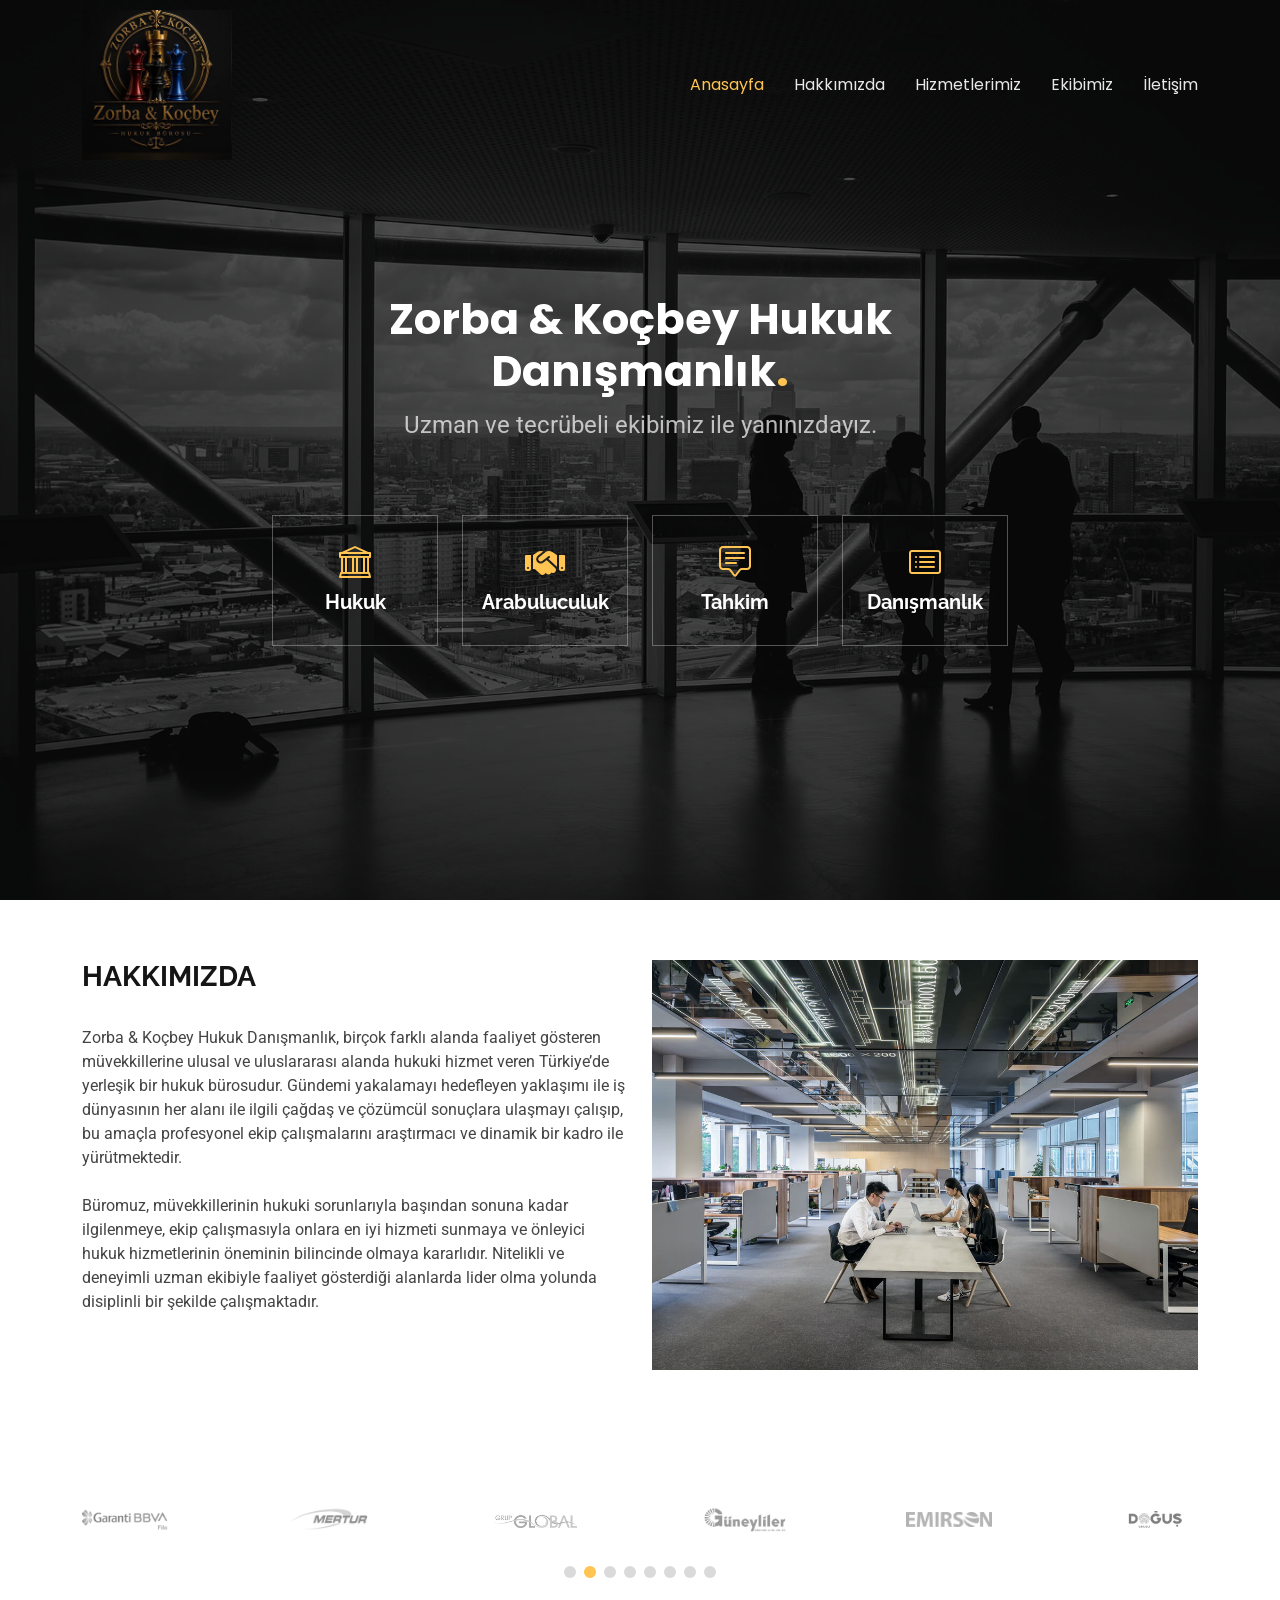
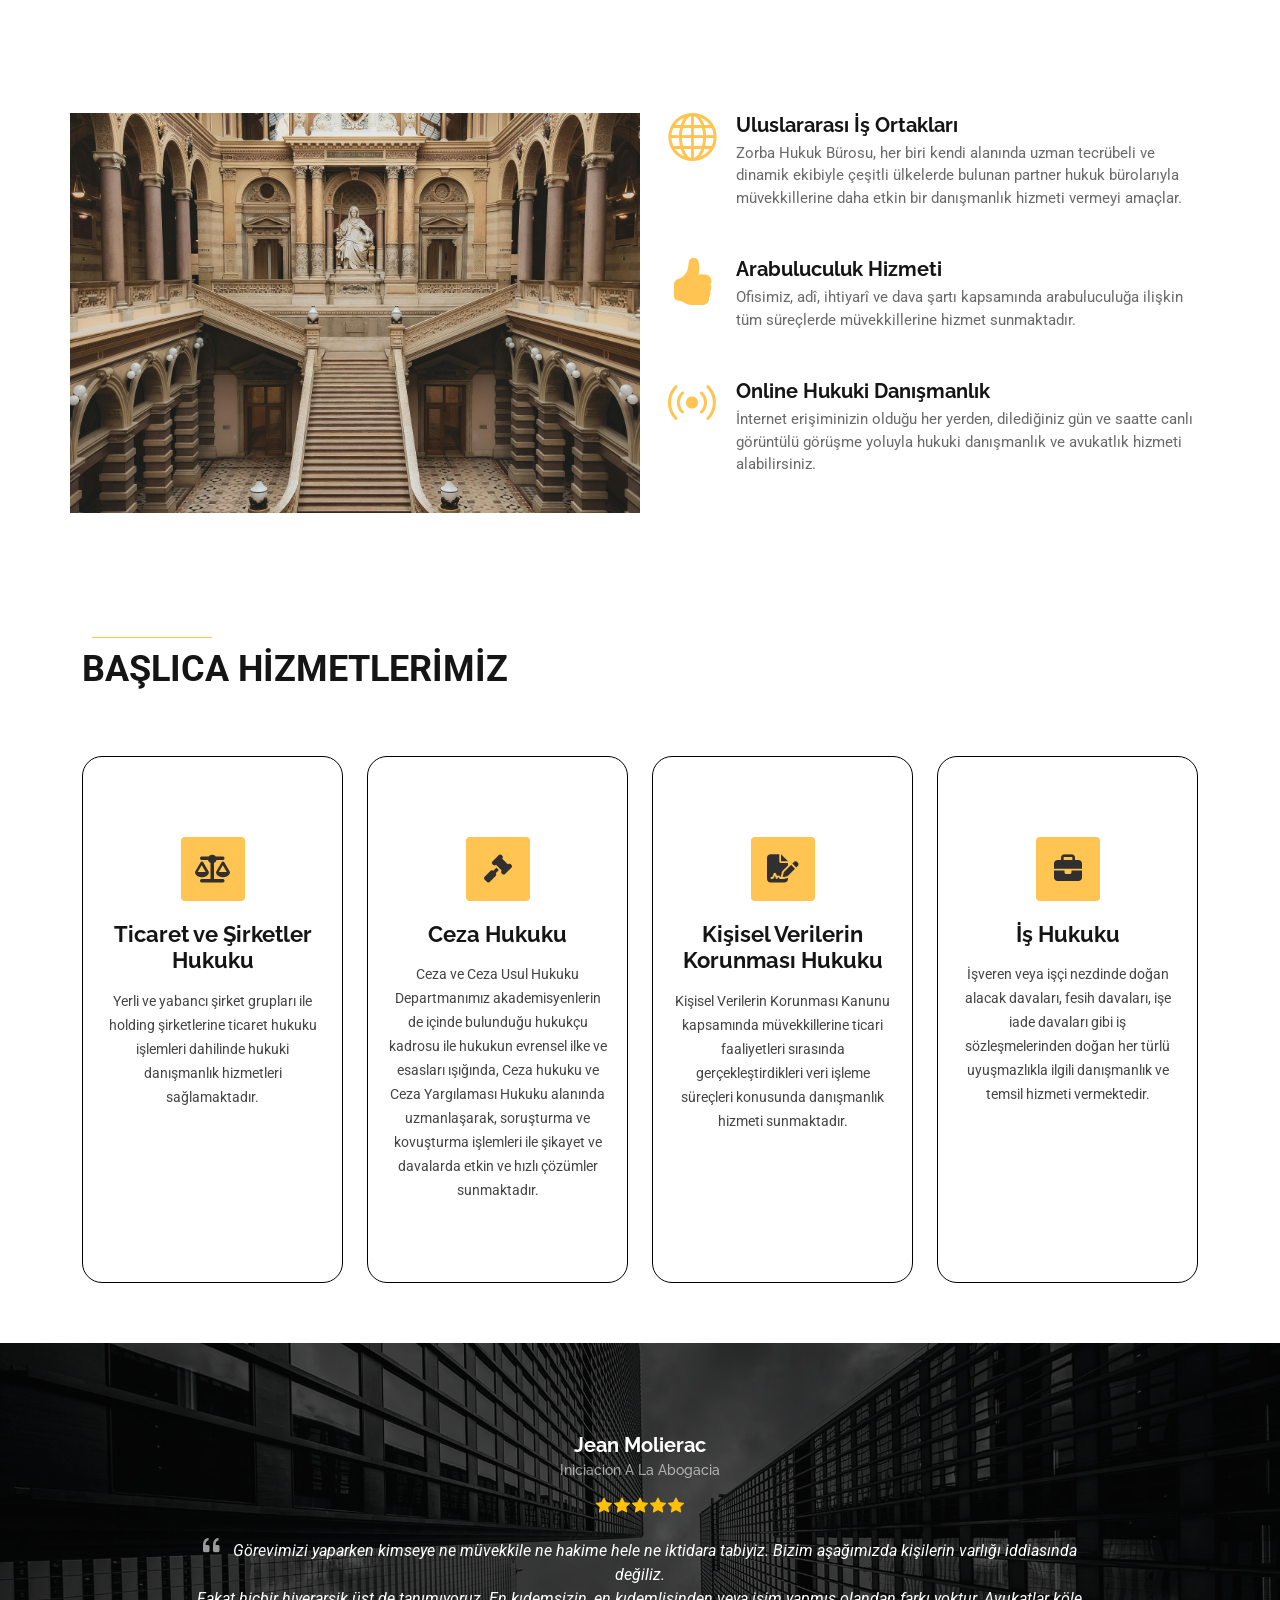
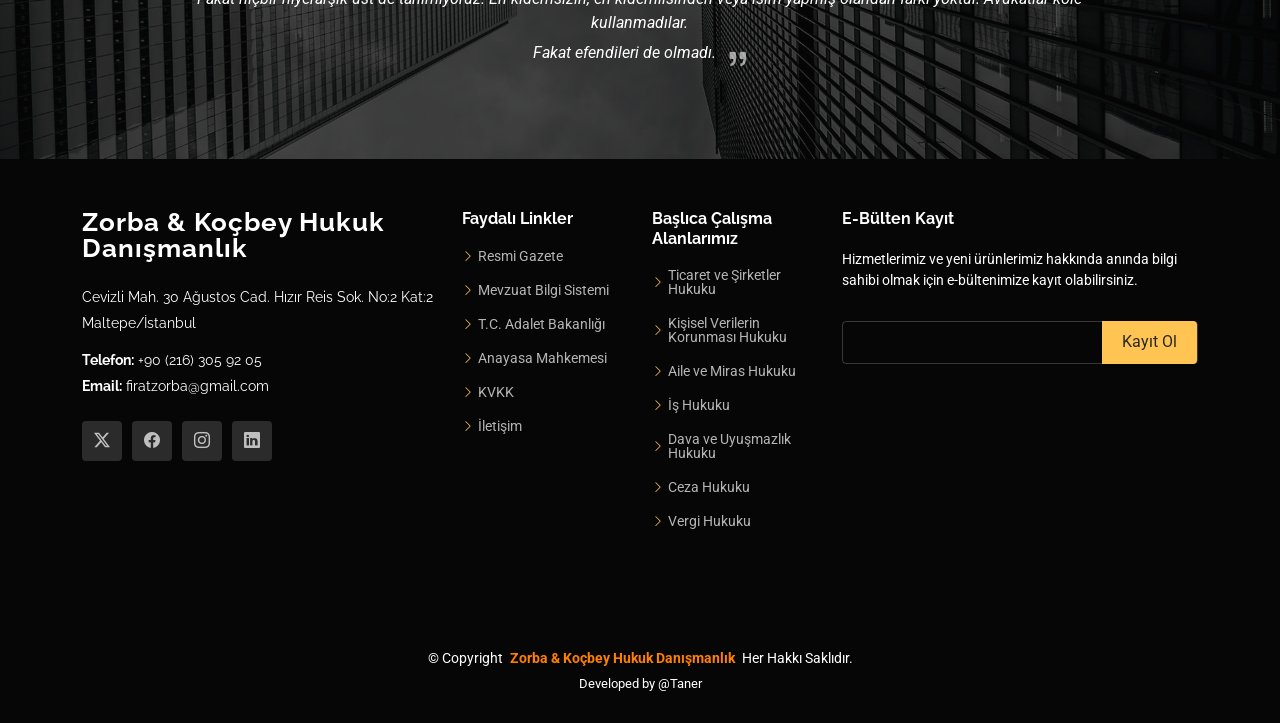
<file: index.html>
<!DOCTYPE html>
<html lang="en">

<head>
  <meta charset="utf-8">
  <meta content="width=device-width, initial-scale=1.0" name="viewport">
  <title>Zorba & Koçbey Hukuk Danışmanlık</title>
  <meta name="description" content="Zorba & Koçbey Hukuk Danışmanlık Bürosu Websitesi">
  <meta name="keywords" content="Zorba,Koçbey,Hukuk,Law,Lawyer,Adalet,Ceza Hukuku,Anayasa">

  <!-- Favicons -->
  <link href="assets/img/favicon.png" rel="icon">
  <link href="assets/img/apple-touch-icon.png" rel="apple-touch-icon">

  <!-- Fonts -->
  <link href="https://fonts.googleapis.com" rel="preconnect">
  <link href="https://fonts.gstatic.com" rel="preconnect" crossorigin>
  <link href="https://fonts.googleapis.com/css2?family=Roboto:ital,wght@0,100;0,300;0,400;0,500;0,700;0,900;1,100;1,300;1,400;1,500;1,700;1,900&family=Poppins:ital,wght@0,100;0,200;0,300;0,400;0,500;0,600;0,700;0,800;0,900;1,100;1,200;1,300;1,400;1,500;1,600;1,700;1,800;1,900&family=Raleway:ital,wght@0,100;0,200;0,300;0,400;0,500;0,600;0,700;0,800;0,900;1,100;1,200;1,300;1,400;1,500;1,600;1,700;1,800;1,900&display=swap" rel="stylesheet">
  <link rel="stylesheet" href="https://cdnjs.cloudflare.com/ajax/libs/font-awesome/6.5.1/css/all.min.css">
  <!-- Vendor CSS Files -->
  <link href="assets/vendor/bootstrap/css/bootstrap.min.css" rel="stylesheet">
  <link href="assets/vendor/bootstrap-icons/bootstrap-icons.css" rel="stylesheet">
  <link href="assets/vendor/aos/aos.css" rel="stylesheet">
  <link href="assets/vendor/swiper/swiper-bundle.min.css" rel="stylesheet">
  <link href="assets/vendor/glightbox/css/glightbox.min.css" rel="stylesheet">

  <!-- Main CSS File -->
  <link href="assets/css/main.css" rel="stylesheet">

  <!-- =======================================================
  * Template Name: Zorba Hukuk
  * Updated: May 20 2025 with Bootstrap v5.3.3
  * Author: Navator Software Inc. Taner Geyhan
  ======================================================== -->
</head>

<body class="index-page">

  <header id="header" class="header d-flex align-items-center fixed-top">
    <div class="container-fluid container-xl position-relative d-flex align-items-center justify-content-between">

      <a href="index.html" class="logo d-flex align-items-center me-auto me-lg-0">
        <!-- Uncomment the line below if you also wish to use an image logo -->
        <img src="assets/img/clients/logo-zb-2.jpeg" alt="Zorba Hukuk Logo" style="max-width: 280px; height: auto;">
      </a>

      <nav id="navmenu" class="navmenu">
        <ul>
          <li><a href="index.html" class="active">Anasayfa<br></a></li>
          <li><a href="about-us.html">Hakkımızda</a></li>
          <li><a href="services.html">Hizmetlerimiz</a></li>
          <!--li><a href="#portfolio">Portfolio</a></li-->
          <li><a href="team.html">Ekibimiz</a></li>
          <!--li class="dropdown"><a href="#"><span>Dropdown</span> <i class="bi bi-chevron-down toggle-dropdown"></i></a>
            <ul>
              <li><a href="#">Dropdown 1</a></li>
              <li class="dropdown"><a href="#"><span>Deep Dropdown</span> <i class="bi bi-chevron-down toggle-dropdown"></i></a>
                <ul>
                  <li><a href="#">Deep Dropdown 1</a></li>
                  <li><a href="#">Deep Dropdown 2</a></li>
                  <li><a href="#">Deep Dropdown 3</a></li>
                  <li><a href="#">Deep Dropdown 4</a></li>
                  <li><a href="#">Deep Dropdown 5</a></li>
                </ul>
              </li>
              <li><a href="#">Dropdown 2</a></li>
              <li><a href="#">Dropdown 3</a></li>
              <li><a href="#">Dropdown 4</a></li>
            </ul>
          </li-->
          <li><a href="contact.html">İletişim</a></li>
        </ul>
        <i class="mobile-nav-toggle d-xl-none bi bi-list"></i>
      </nav>

      <!--a class="btn-getstarted" href="index.html#about">Get Started</a-->

    </div>
  </header>

  <main class="main">

    <!-- Hero Section -->
    <section id="hero" class="hero section dark-background">

      <img src="assets/img/hero-bg.jpg" alt="" data-aos="fade-in">

      <div class="container">

        <div class="row justify-content-center text-center" data-aos="fade-up" data-aos-delay="100">
          <div class="col-xl-6 col-lg-8">
            <h2>Zorba & Koçbey Hukuk Danışmanlık<span>.</span></h2>
            <p>Uzman ve tecrübeli ekibimiz ile yanınızdayız.</p>
          </div>
        </div>

        <div class="row gy-4 mt-5 justify-content-center" data-aos="fade-up" data-aos-delay="200">
          <div class="col-xl-2 col-md-4" data-aos="fade-up" data-aos-delay="300">
            <div class="icon-box">
              <i class="bi bi-bank"></i>
              <h3>Hukuk</h3>
            </div>
          </div>
          <div class="col-xl-2 col-md-4" data-aos="fade-up" data-aos-delay="400">
            <div class="icon-box">
              <i class="fa-solid fa-handshake"></i>
              <h3>Arabuluculuk</h3>
            </div>
          </div>
          <div class="col-xl-2 col-md-4" data-aos="fade-up" data-aos-delay="500">
            <div class="icon-box">
              <i class="bi bi-chat-square-text"></i>
              <h3>Tahkim</h3>
            </div>
          </div>
          <div class="col-xl-2 col-md-4" data-aos="fade-up" data-aos-delay="600">
            <div class="icon-box">
              <i class="bi bi-card-list"></i>
              <h3>Danışmanlık</h3>
            </div>
          </div>
          <!--div class="col-xl-2 col-md-4" data-aos="fade-up" data-aos-delay="700">
            <div class="icon-box">
              <i class="bi bi-gem"></i>
              <h3><a href="">Nemos Enimade</a></h3>
            </div>
          </div-->
        </div>

      </div>

    </section><!-- /Hero Section -->

    <!-- About Section -->
    <section id="about" class="about section">

      <div class="container" data-aos="fade-up" data-aos-delay="100">

        <div class="row gy-4">
          <div class="col-lg-6 order-1 order-lg-2">
            <img src="assets/img/about.jpg" class="img-fluid" alt="">
          </div>
          <div class="col-lg-6 order-2 order-lg-1 content">
            <h3>HAKKIMIZDA</h3>
            <p>
              <br>Zorba & Koçbey Hukuk Danışmanlık, birçok farklı alanda faaliyet gösteren müvekkillerine ulusal ve uluslararası alanda hukuki hizmet veren Türkiye’de yerleşik bir hukuk bürosudur. 
              Gündemi yakalamayı hedefleyen yaklaşımı ile iş dünyasının her alanı ile ilgili çağdaş ve çözümcül sonuçlara ulaşmayı çalışıp, bu amaçla profesyonel ekip çalışmalarını araştırmacı ve dinamik bir kadro ile yürütmektedir.
              <br></br> Büromuz, müvekkillerinin hukuki sorunlarıyla başından sonuna kadar ilgilenmeye, ekip çalışmasıyla onlara en iyi hizmeti sunmaya ve önleyici hukuk hizmetlerinin öneminin bilincinde olmaya kararlıdır. 
              Nitelikli ve deneyimli uzman ekibiyle faaliyet gösterdiği alanlarda lider olma yolunda disiplinli bir şekilde çalışmaktadır.

            </p>
            <!--ul>
              <li><i class="bi bi-check2-all"></i> <span>Ullamco laboris nisi ut aliquip ex ea commodo consequat.</span></li>
              <li><i class="bi bi-check2-all"></i> <span>Duis aute irure dolor in reprehenderit in voluptate velit.</span></li>
              <li><i class="bi bi-check2-all"></i> <span>Ullamco laboris nisi ut aliquip ex ea commodo consequat. Duis aute irure dolor in reprehenderit in voluptate trideta storacalaperda mastiro dolore eu fugiat nulla pariatur.</span></li>
            </ul-->
            <!--p>
              Ullamco laboris nisi ut aliquip ex ea commodo consequat. Duis aute irure dolor in reprehenderit in voluptate
              velit esse cillum dolore eu fugiat nulla pariatur. Excepteur sint occaecat cupidatat non proident
            </p-->
          </div>
        </div>

      </div>

    </section><!-- /About Section -->

    <!-- Clients Section -->
    <section id="clients" class="clients section">

      <div class="container" data-aos="fade-up" data-aos-delay="100">

        <div class="swiper init-swiper">
          <script type="application/json" class="swiper-config">
            {
              "loop": true,
              "speed": 600,
              "autoplay": {
                "delay": 1000
              },
              "slidesPerView": "auto",
              "pagination": {
                "el": ".swiper-pagination",
                "type": "bullets",
                "clickable": true
              },
              "breakpoints": {
                "320": {
                  "slidesPerView": 2,
                  "spaceBetween": 40
                },
                "480": {
                  "slidesPerView": 3,
                  "spaceBetween": 60
                },
                "640": {
                  "slidesPerView": 4,
                  "spaceBetween": 80
                },
                "992": {
                  "slidesPerView": 6,
                  "spaceBetween": 120
                }
              }
            }
          </script>
          <div class="swiper-wrapper align-items-center">
            <div class="swiper-slide"><img src="assets/img/clients/logo-halkbank.png" class="img-fluid" alt="Img"></div>
            <div class="swiper-slide"><img src="assets/img/clients/logo.png" class="img-fluid" alt="Img"></div>
            <div class="swiper-slide"><img src="assets/img/clients/logo-mertur.png" class="img-fluid" alt="Img"></div>
            <div class="swiper-slide"><img src="assets/img/clients/logo-global.png" class="img-fluid" alt="Img"></div>
            <div class="swiper-slide"><img src="assets/img/clients/logo-guneyliler.png" class="img-fluid" alt="Img"></div>
            <div class="swiper-slide"><img src="assets/img/clients/logo-emirson.png" class="img-fluid" alt="Img"></div>
            <div class="swiper-slide"><img src="assets/img/clients/logo-dogus.png" class="img-fluid" alt="Img"></div>
            <div class="swiper-slide"><img src="assets/img/clients/logo-zb.png" class="img-fluid" alt="Img"></div>
          </div>
          <div class="swiper-pagination"></div>
        </div>

      </div>

    </section><!-- /Clients Section -->

    <!-- Features Section -->
    <section id="features" class="features section">

      <div class="container">

        <div class="row gy-4">
          <div class="features-image col-lg-6" data-aos="fade-up" data-aos-delay="100"><img src="assets/img/anasayfa-img.png" alt="Img"></div>
          <div class="col-lg-6">

            <div class="features-item d-flex ps-0 ps-lg-3 pt-4 pt-lg-0" data-aos="fade-up" data-aos-delay="200">
              <i class="bi bi-globe flex-shrink-0"></i>
              <div>
                <h4>Uluslararası İş Ortakları</h4>
                <p>Zorba Hukuk Bürosu, her biri kendi alanında uzman tecrübeli ve dinamik ekibiyle çeşitli ülkelerde bulunan partner hukuk bürolarıyla müvekkillerine daha etkin bir danışmanlık hizmeti vermeyi amaçlar. </p>
              </div>
            </div>

            <div class="features-item d-flex mt-5 ps-0 ps-lg-3" data-aos="fade-up" data-aos-delay="200">
              <i class="bi bi-hand-thumbs-up-fill flex-shrink-0"></i>
              <div>
                <h4>Arabuluculuk Hizmeti</h4>
                <p>Ofisimiz, adî, ihtiyarî ve dava şartı kapsamında arabuluculuğa ilişkin tüm süreçlerde müvekkillerine hizmet sunmaktadır.</p>
              </div>
            </div>

            <div class="features-item d-flex mt-5 ps-0 ps-lg-3" data-aos="fade-up" data-aos-delay="200">
              <i class="bi bi-broadcast flex-shrink-0"></i>
              <div>
                <h4>Online Hukuki Danışmanlık</h4>
                <p>İnternet erişiminizin olduğu her yerden, dilediğiniz gün ve saatte canlı görüntülü görüşme yoluyla hukuki danışmanlık ve avukatlık hizmeti alabilirsiniz.</p>
              </div>
            </div>

            <!--div class="features-item d-flex mt-5 ps-0 ps-lg-3" data-aos="fade-up" data-aos-delay="500">
              <i class="bi bi-camera-reels flex-shrink-0"></i>
              <div>
                <h4>Beatae veritatis</h4>
                <p>Expedita veritatis consequuntur nihil tempore laudantium vitae denat pacta</p>
              </div>
            </div-->

          </div>
        </div>

      </div>

    </section><!-- /Features Section -->

    <!-- Services Section -->
    <section id="services" class="services section">

      <!-- Section Title -->
      <div class="container section-title" data-aos="fade-up">
        <h2></h2>
        <p>BAŞLICA HİZMETLERİMİZ</p>
      </div><!-- End Section Title -->

      <div class="container">

        <div class="row gy-4">

          <div class="col-lg-3 col-md-6" data-aos="fade-up" data-aos-delay="100">
            <div class="service-item position-relative">
              <div class="icon">
                <i class="fa-solid fa-scale-balanced"></i>
              </div>
              <a href="services.html" class="stretched-link">
                <h3>Ticaret ve Şirketler Hukuku</h3>
              </a>
              <p>Yerli ve yabancı şirket grupları ile holding şirketlerine ticaret hukuku işlemleri dahilinde hukuki danışmanlık hizmetleri sağlamaktadır.</p>
            </div>
          </div><!-- End Service Item -->

          <div class="col-lg-3 col-md-6" data-aos="fade-up" data-aos-delay="200">
            <div class="service-item position-relative">
              <div class="icon">
                <i class="fa-solid fa-gavel"></i>
              </div>
              <a href="services.html" class="stretched-link">
                <h3>Ceza Hukuku</h3>
              </a>
              <p>Ceza ve Ceza Usul Hukuku Departmanımız akademisyenlerin de içinde bulunduğu hukukçu kadrosu ile hukukun evrensel ilke ve esasları ışığında, Ceza hukuku ve Ceza Yargılaması Hukuku alanında uzmanlaşarak, soruşturma ve kovuşturma işlemleri ile şikayet ve davalarda etkin ve hızlı çözümler sunmaktadır.</p>
            </div>
          </div><!-- End Service Item -->

          <div class="col-lg-3 col-md-6" data-aos="fade-up" data-aos-delay="300">
            <div class="service-item position-relative">
              <div class="icon">
                <i class="fa-solid fa-file-signature"></i>
              </div>
              <a href="services.html" class="stretched-link">
                <h3>Kişisel Verilerin Korunması Hukuku</h3>
              </a>
              <p> Kişisel Verilerin Korunması Kanunu kapsamında müvekkillerine ticari faaliyetleri sırasında gerçekleştirdikleri veri işleme süreçleri konusunda danışmanlık hizmeti sunmaktadır. </p>
            </div>
          </div><!-- End Service Item -->

          <div class="col-lg-3 col-md-6" data-aos="fade-up" data-aos-delay="400">
            <div class="service-item position-relative">
              <div class="icon">
                <i class="fa-solid fa-briefcase"></i>
              </div>
              <a href="services.html" class="stretched-link">
                <h3>İş Hukuku</h3>
              </a>
              <p>İşveren veya işçi nezdinde doğan alacak davaları, fesih davaları, işe iade davaları gibi iş sözleşmelerinden doğan her türlü uyuşmazlıkla ilgili danışmanlık ve temsil hizmeti vermektedir.</p>
            </div>
          </div><!-- End Service Item -->
        </div>
      </div>
    </section><!-- /Services Section -->   

    <!-- Testimonials Section -->
    <section id="testimonials" class="testimonials section dark-background">

      <img src="assets/img/testimonials-bg.jpg" class="testimonials-bg" alt="">

      <div class="container" data-aos="fade-up" data-aos-delay="100">

        <div class="swiper init-swiper">
          <script type="application/json" class="swiper-config">
            {
              "loop": true,
              "speed": 600,
              "autoplay": {
                "delay": 5000
              },
              "slidesPerView": "auto",
              "pagination": {
                "el": ".swiper-pagination",
                "type": "bullets",
                "clickable": true
              }
            }
          </script>
          <div class="swiper-wrapper">

            <div class="swiper-slide">
              <div class="testimonial-item">
                <!--img src="assets/img/testimonials/testimonials-1.jpg" class="testimonial-img" alt=""-->
                <h3>Jean Molierac</h3>
                <h4>Iniciacion A La Abogacia</h4>
                <div class="stars">
                  <i class="bi bi-star-fill"></i><i class="bi bi-star-fill"></i><i class="bi bi-star-fill"></i><i class="bi bi-star-fill"></i><i class="bi bi-star-fill"></i>
                </div>
                <p>
                  <i class="bi bi-quote quote-icon-left"></i>
                  <span>Görevimizi yaparken kimseye ne müvekkile ne hakime hele ne iktidara tabiyiz. Bizim aşağımızda kişilerin varlığı iddiasında değiliz. <br> Fakat hiçbir hiyerarşik üst de tanımıyoruz. En kıdemsizin, en kıdemlisinden veya isim yapmış olandan farkı yoktur. Avukatlar köle kullanmadılar. <br>Fakat efendileri de olmadı.</span>
                  <i class="bi bi-quote quote-icon-right"></i>
                </p>
              </div>
            </div><!-- End testimonial item -->

            <!--div class="swiper-slide">
              <div class="testimonial-item">
                <img src="assets/img/testimonials/testimonials-2.jpg" class="testimonial-img" alt="">
                <h3>Sara Wilsson</h3>
                <h4>Designer</h4>
                <div class="stars">
                  <i class="bi bi-star-fill"></i><i class="bi bi-star-fill"></i><i class="bi bi-star-fill"></i><i class="bi bi-star-fill"></i><i class="bi bi-star-fill"></i>
                </div>
                <p>
                  <i class="bi bi-quote quote-icon-left"></i>
                  <span>Export tempor illum tamen malis malis eram quae irure esse labore quem cillum quid cillum eram malis quorum velit fore eram velit sunt aliqua noster fugiat irure amet legam anim culpa.</span>
                  <i class="bi bi-quote quote-icon-right"></i>
                </p>
              </div>
            </div--><!-- End testimonial item -->

            <!--div class="swiper-slide">
              <div class="testimonial-item">
                <img src="assets/img/testimonials/testimonials-3.jpg" class="testimonial-img" alt="">
                <h3>Jena Karlis</h3>
                <h4>Store Owner</h4>
                <div class="stars">
                  <i class="bi bi-star-fill"></i><i class="bi bi-star-fill"></i><i class="bi bi-star-fill"></i><i class="bi bi-star-fill"></i><i class="bi bi-star-fill"></i>
                </div>
                <p>
                  <i class="bi bi-quote quote-icon-left"></i>
                  <span>Enim nisi quem export duis labore cillum quae magna enim sint quorum nulla quem veniam duis minim tempor labore quem eram duis noster aute amet eram fore quis sint minim.</span>
                  <i class="bi bi-quote quote-icon-right"></i>
                </p>
              </div>
            </div--><!-- End testimonial item -->

            <!--div class="swiper-slide">
              <div class="testimonial-item">
                <img src="assets/img/testimonials/testimonials-4.jpg" class="testimonial-img" alt="">
                <h3>Matt Brandon</h3>
                <h4>Freelancer</h4>
                <div class="stars">
                  <i class="bi bi-star-fill"></i><i class="bi bi-star-fill"></i><i class="bi bi-star-fill"></i><i class="bi bi-star-fill"></i><i class="bi bi-star-fill"></i>
                </div>
                <p>
                  <i class="bi bi-quote quote-icon-left"></i>
                  <span>Fugiat enim eram quae cillum dolore dolor amet nulla culpa multos export minim fugiat minim velit minim dolor enim duis veniam ipsum anim magna sunt elit fore quem dolore labore illum veniam.</span>
                  <i class="bi bi-quote quote-icon-right"></i>
                </p>
              </div>
            </div--><!-- End testimonial item -->

            <!--div class="swiper-slide">
              <div class="testimonial-item">
                <img src="assets/img/testimonials/testimonials-5.jpg" class="testimonial-img" alt="">
                <h3>John Larson</h3>
                <h4>Entrepreneur</h4>
                <div class="stars">
                  <i class="bi bi-star-fill"></i><i class="bi bi-star-fill"></i><i class="bi bi-star-fill"></i><i class="bi bi-star-fill"></i><i class="bi bi-star-fill"></i>
                </div>
                <p>
                  <i class="bi bi-quote quote-icon-left"></i>
                  <span>Quis quorum aliqua sint quem legam fore sunt eram irure aliqua veniam tempor noster veniam enim culpa labore duis sunt culpa nulla illum cillum fugiat legam esse veniam culpa fore nisi cillum quid.</span>
                  <i class="bi bi-quote quote-icon-right"></i>
                </p>
              </div>
            </div--><!-- End testimonial item -->

          </div>
          <div class="swiper-pagination"></div>
        </div>

      </div>

    </section><!-- /Testimonials Section -->

  </main>

  <footer id="footer" class="footer dark-background">

    <div class="footer-top">
      <div class="container">
        <div class="row gy-4">
          <div class="col-lg-4 col-md-6 footer-about">
            <a href="index.html" class="logo d-flex align-items-center">
              <span class="sitename">Zorba & Koçbey Hukuk Danışmanlık</span>
            </a>
            <div class="footer-contact pt-3">
              <p>Cevizli Mah. 30 Ağustos Cad. Hızır Reis Sok. No:2 Kat:2 </p>
              <p>Maltepe/İstanbul</p>
              <p class="mt-3"><strong>Telefon:</strong> <span>+90 (216) 305 92 05</span></p>
              <p><strong>Email:</strong> <span>firatzorba@gmail.com</span></p>
            </div>
            <div class="social-links d-flex mt-4">
              <a href=""><i class="bi bi-twitter-x"></i></a>
              <a href=""><i class="bi bi-facebook"></i></a>
              <a href=""><i class="bi bi-instagram"></i></a>
              <a href=""><i class="bi bi-linkedin"></i></a>
            </div>
          </div>

          <div class="col-lg-2 col-md-3 footer-links">
            <h4>Faydalı Linkler</h4>
            <ul>
              <li><i class="bi bi-chevron-right"></i> <a href="https://www.resmigazete.gov.tr/">Resmi Gazete</a></li>
              <li><i class="bi bi-chevron-right"></i> <a href="https://www.mevzuat.gov.tr/">Mevzuat Bilgi Sistemi</a></li>
              <li><i class="bi bi-chevron-right"></i> <a href="https://www.adalet.gov.tr/"> T.C. Adalet Bakanlığı</a></li>
              <li><i class="bi bi-chevron-right"></i> <a href="https://www.anayasa.gov.tr/tr/anasayfa/"> Anayasa Mahkemesi</a></li>
              <li><i class="bi bi-chevron-right"></i> <a href="kvkk.html">KVKK</a></li>
              <li><i class="bi bi-chevron-right"></i> <a href="contact.html">İletişim</a></li>
            </ul>
          </div>

          <div class="col-lg-2 col-md-3 footer-links">
            <h4>Başlıca Çalışma Alanlarımız </h4>
            <ul>
              <li><i class="bi bi-chevron-right"></i> <a href="services.html"> Ticaret ve Şirketler Hukuku</a></li>
              <li><i class="bi bi-chevron-right"></i> <a href="services.html"> Kişisel Verilerin Korunması Hukuku</a></li>
              <li><i class="bi bi-chevron-right"></i> <a href="services.html"> Aile ve Miras Hukuku</a></li>
              <li><i class="bi bi-chevron-right"></i> <a href="services.html"> İş Hukuku</a></li>
              <li><i class="bi bi-chevron-right"></i> <a href="services.html"> Dava ve Uyuşmazlık Hukuku</a></li>
              <li><i class="bi bi-chevron-right"></i> <a href="services.html"> Ceza Hukuku</a></li>
              <li><i class="bi bi-chevron-right"></i> <a href="services.html"> Vergi Hukuku</a></li>
            </ul>
          </div>

          <div class="col-lg-4 col-md-12 footer-newsletter">
            <h4>E-Bülten Kayıt</h4>
            <p>Hizmetlerimiz ve yeni ürünlerimiz hakkında anında bilgi sahibi olmak için e-bültenimize kayıt olabilirsiniz.</p>
            <form action="forms/newsletter.php" method="post" class="php-email-form">
              <div class="newsletter-form"><input type="email" name="email"><input type="submit" value="Kayıt Ol"></div>
              <div class="loading">Loading</div>
              <div class="error-message"></div>
              <div class="sent-message">Takip isteğiniz gönderildi. Teşekkür ederiz.</div>
            </form>
          </div>

        </div>
      </div>
    </div>

    <div class="copyright">
      <div class="container text-center">
        <p>© <span>Copyright</span> <strong class="px-1 sitename" style="color: #FF8000;">Zorba & Koçbey Hukuk Danışmanlık</strong> <span>Her Hakkı Saklıdır.</span></p>
        <div class="credits">
          <!-- All the links in the footer should remain intact. -->
          <!-- You can delete the links only if you've purchased the pro version. -->
          <!-- Licensing information: https://bootstrapmade.com/license/ -->
          <!-- Purchase the pro version with working PHP/AJAX contact form: [buy-url] -->
          Developed by @Taner</a>
        </div>
      </div>
    </div>

  </footer>

  <!-- Scroll Top -->
  <a href="#" id="scroll-top" class="scroll-top d-flex align-items-center justify-content-center"><i class="bi bi-arrow-up-short"></i></a>

  <!-- Preloader -->
  <div id="preloader"></div>

  <!-- Vendor JS Files -->
  <script src="assets/vendor/bootstrap/js/bootstrap.bundle.min.js"></script>
  <script src="assets/vendor/php-email-form/validate.js"></script>
  <script src="assets/vendor/aos/aos.js"></script>
  <script src="assets/vendor/swiper/swiper-bundle.min.js"></script>
  <script src="assets/vendor/glightbox/js/glightbox.min.js"></script>
  <script src="assets/vendor/imagesloaded/imagesloaded.pkgd.min.js"></script>
  <script src="assets/vendor/isotope-layout/isotope.pkgd.min.js"></script>
  <script src="assets/vendor/purecounter/purecounter_vanilla.js"></script>

  <!-- Main JS File -->
  <script src="assets/js/main.js"></script>

</body>

</html>
</file>
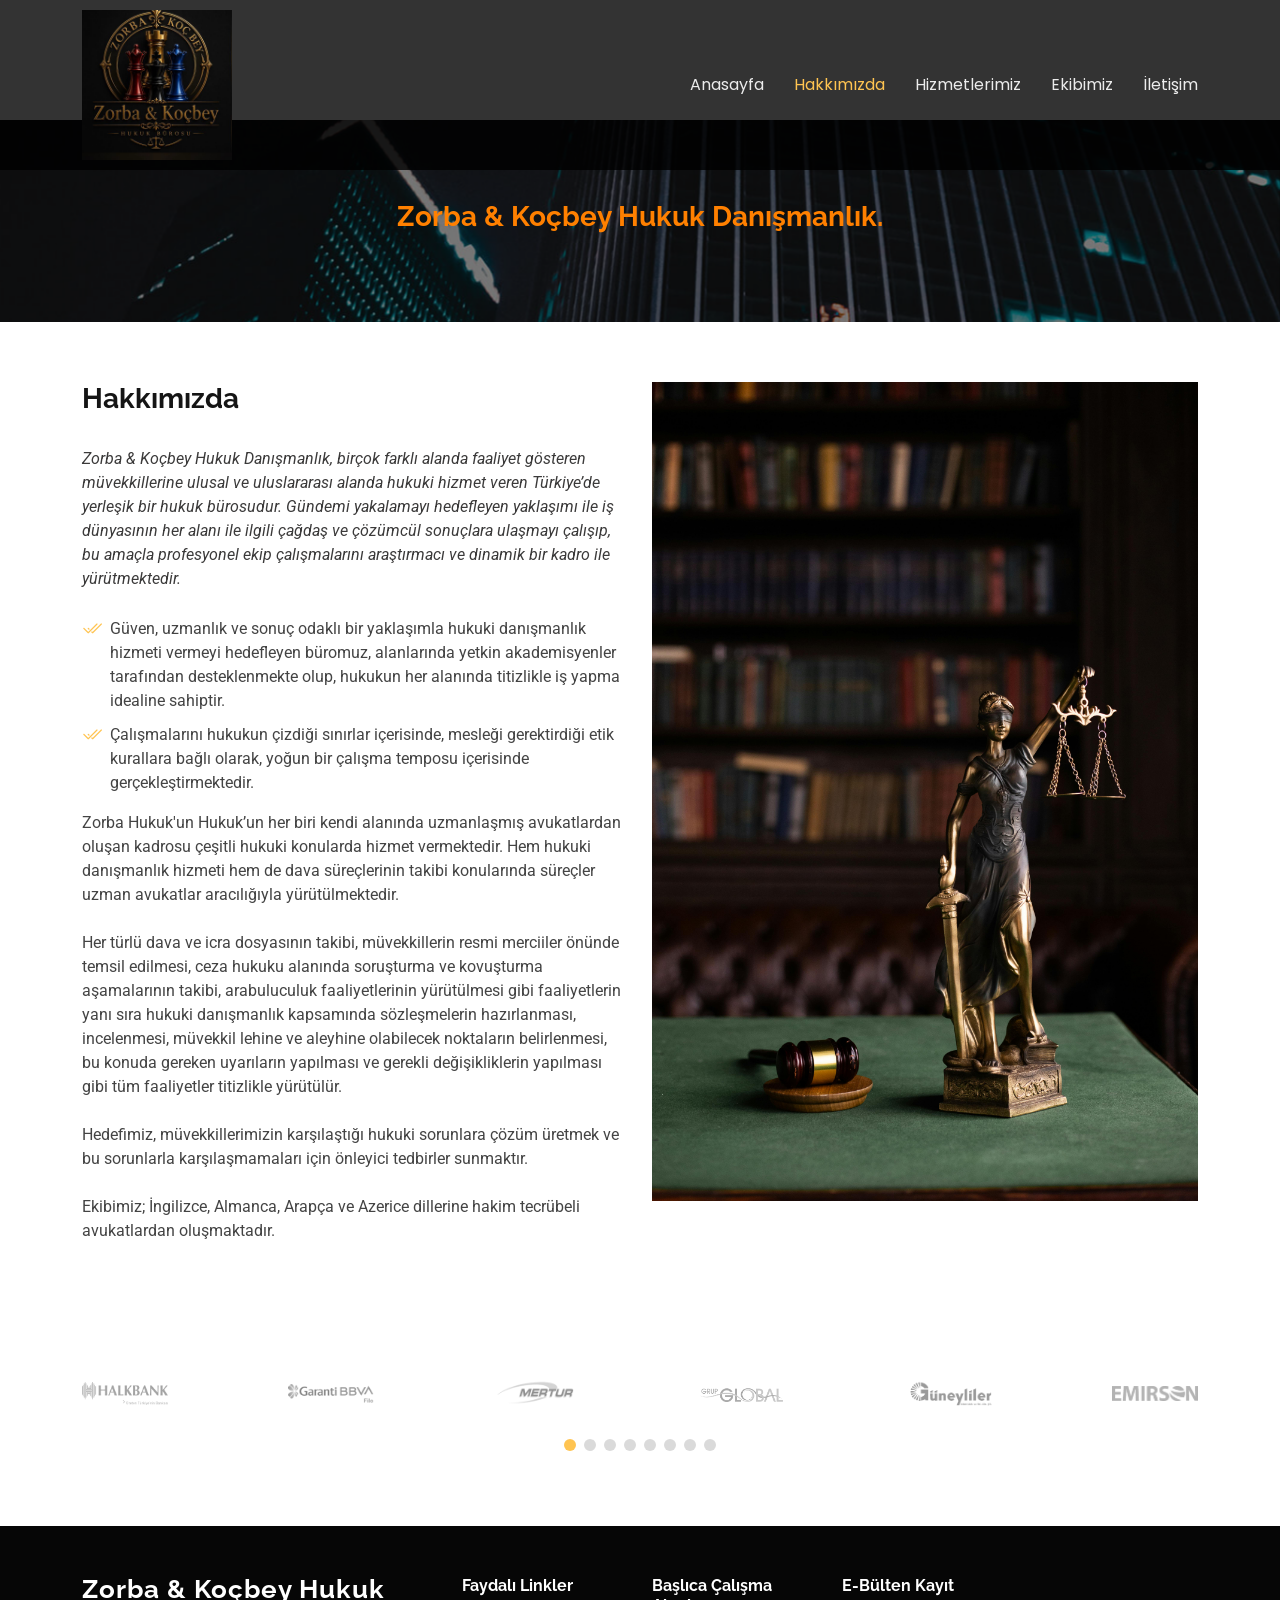
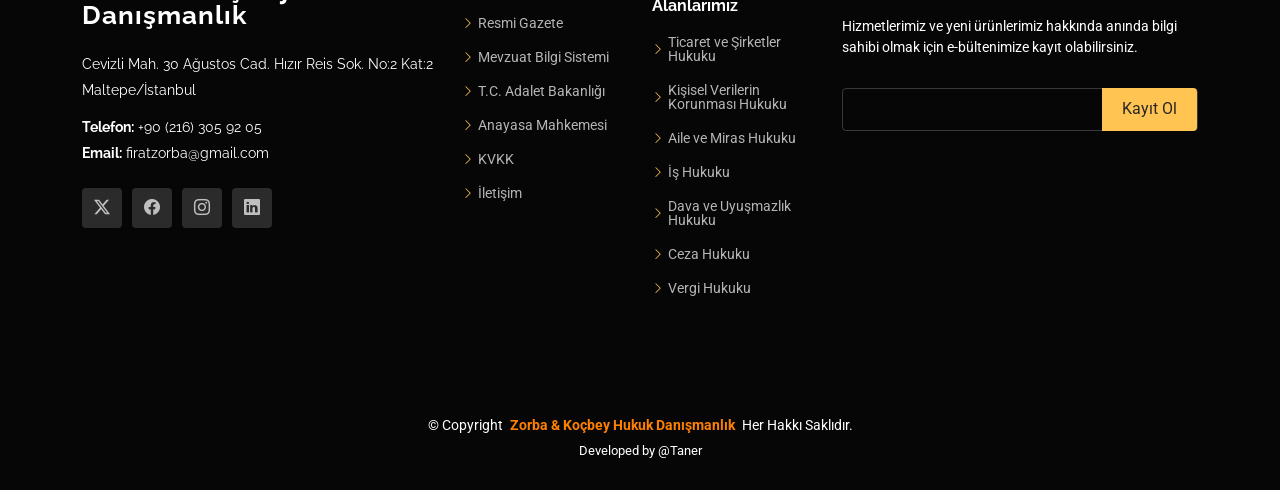
<file: about-us.html>
<!DOCTYPE html>
<html lang="en">

<head>
  <meta charset="utf-8">
  <meta content="width=device-width, initial-scale=1.0" name="viewport">
  <title>Zorba & Koçbey Hukuk Danışmanlık</title>
  <meta name="description" content="Zorba & Koçbey Hukuk Danışmanlık Bürosu Websitesi">
  <meta name="keywords" content="Zorba,Koçbey,Hukuk,Law,Lawyer,Adalet,Ceza Hukuku,Anayasa">

  <!-- Favicons -->
  <link href="assets/img/favicon.png" rel="icon">
  <link href="assets/img/apple-touch-icon.png" rel="apple-touch-icon">

  <!-- Fonts -->
  <link href="https://fonts.googleapis.com" rel="preconnect">
  <link href="https://fonts.gstatic.com" rel="preconnect" crossorigin>
  <link href="https://fonts.googleapis.com/css2?family=Roboto:ital,wght@0,100;0,300;0,400;0,500;0,700;0,900;1,100;1,300;1,400;1,500;1,700;1,900&family=Poppins:ital,wght@0,100;0,200;0,300;0,400;0,500;0,600;0,700;0,800;0,900;1,100;1,200;1,300;1,400;1,500;1,600;1,700;1,800;1,900&family=Raleway:ital,wght@0,100;0,200;0,300;0,400;0,500;0,600;0,700;0,800;0,900;1,100;1,200;1,300;1,400;1,500;1,600;1,700;1,800;1,900&display=swap" rel="stylesheet">

  <!-- Vendor CSS Files -->
  <link href="assets/vendor/bootstrap/css/bootstrap.min.css" rel="stylesheet">
  <link href="assets/vendor/bootstrap-icons/bootstrap-icons.css" rel="stylesheet">
  <link href="assets/vendor/aos/aos.css" rel="stylesheet">
  <link href="assets/vendor/swiper/swiper-bundle.min.css" rel="stylesheet">
  <link href="assets/vendor/glightbox/css/glightbox.min.css" rel="stylesheet">

  <!-- Main CSS File -->
  <link href="assets/css/main.css" rel="stylesheet">

  <!-- =======================================================
  * Template Name: Zorba Hukuk
  * Updated: May 20 2025 with Bootstrap v5.3.3
  * Author: Navator Software Inc. Taner Geyhan
  ======================================================== -->
</head>

<body class="services-page">

  <header id="header" class="header d-flex align-items-center fixed-top">
    <div class="container-fluid container-xl position-relative d-flex align-items-center justify-content-between">

      <a href="index.html" class="logo d-flex align-items-center me-auto me-lg-0">
        <!-- Uncomment the line below if you also wish to use an image logo -->
        <img src="assets/img/clients/logo-zb-2.jpeg" alt="Zorba Hukuk Logo" style="max-width: 280px; height: auto;">
      </a>

      <nav id="navmenu" class="navmenu">
        <ul>
          <li><a href="index.html">Anasayfa<br></a></li>
          <li><a href="about-us.html" class="active">Hakkımızda</a></li>
          <li><a href="services.html">Hizmetlerimiz</a></li>
          <!--li><a href="#portfolio">Portfolio</a></li-->
          <li><a href="team.html">Ekibimiz</a></li>
          <!--li class="dropdown"><a href="#"><span>Dropdown</span> <i class="bi bi-chevron-down toggle-dropdown"></i></a>
            <ul>
              <li><a href="#">Dropdown 1</a></li>
              <li class="dropdown"><a href="#"><span>Deep Dropdown</span> <i class="bi bi-chevron-down toggle-dropdown"></i></a>
                <ul>
                  <li><a href="#">Deep Dropdown 1</a></li>
                  <li><a href="#">Deep Dropdown 2</a></li>
                  <li><a href="#">Deep Dropdown 3</a></li>
                  <li><a href="#">Deep Dropdown 4</a></li>
                  <li><a href="#">Deep Dropdown 5</a></li>
                </ul>
              </li>
              <li><a href="#">Dropdown 2</a></li>
              <li><a href="#">Dropdown 3</a></li>
              <li><a href="#">Dropdown 4</a></li>
            </ul>
          </li-->
          <li><a href="contact.html">İletişim</a></li>
        </ul>
        <i class="mobile-nav-toggle d-xl-none bi bi-list"></i>
      </nav>

      <!--a class="btn-getstarted" href="index.html#about">Get Started</a-->

    </div>
  </header>

  <main class="main">

    <!-- Call To Action Section -->
    <section id="call-to-action" class="call-to-action section dark-background" style="margin-top: 120px;">

      <img src="assets/img/cta-bg.jpg" alt="">

      <div class="container">
        <div class="row justify-content-center" data-aos="zoom-in" data-aos-delay="100">
          <div class="col-xl-10">
            <div class="text-center">
              <h3 style="color: #FF8000;">Zorba & Koçbey Hukuk Danışmanlık.</h3>
              <!--p>Duis aute irure dolor in reprehenderit in voluptate velit esse cillum dolore eu fugiat nulla pariatur. Excepteur sint occaecat cupidatat non proident, sunt in culpa qui officia deserunt mollit anim id est laborum.</p-->
              <!--a class="cta-btn" href="#">Call To Action</a-->
            </div>
          </div>
        </div>
      </div>

    </section><!-- /Call To Action Section -->

    <!-- About Section -->
    <section id="about" class="about section">

      <div class="container" data-aos="fade-up" data-aos-delay="100">

        <div class="row gy-4">
          <div class="col-lg-6 order-1 order-lg-2">
            <img src="assets/img/about-us-img.jpg" class="img-fluid" alt="">
          </div>
          <div class="col-lg-6 order-2 order-lg-1 content">
            <h3>Hakkımızda</h3>
            <p class="fst-italic">
              <br>Zorba & Koçbey Hukuk Danışmanlık, birçok farklı alanda faaliyet gösteren müvekkillerine ulusal ve uluslararası alanda hukuki hizmet veren Türkiye’de yerleşik bir hukuk bürosudur. 
              Gündemi yakalamayı hedefleyen yaklaşımı ile iş dünyasının her alanı ile ilgili çağdaş ve çözümcül sonuçlara ulaşmayı çalışıp, bu amaçla profesyonel ekip çalışmalarını araştırmacı ve dinamik bir kadro ile yürütmektedir.
            </p>
            <ul>
              <li><i class="bi bi-check2-all"></i> <span>Güven, uzmanlık ve sonuç odaklı bir yaklaşımla hukuki danışmanlık hizmeti vermeyi hedefleyen büromuz, alanlarında yetkin akademisyenler tarafından desteklenmekte olup, hukukun her alanında titizlikle iş yapma idealine sahiptir.</span></li>
              <li><i class="bi bi-check2-all"></i> <span>Çalışmalarını hukukun çizdiği sınırlar içerisinde, mesleği gerektirdiği etik kurallara bağlı olarak, yoğun bir çalışma temposu içerisinde gerçekleştirmektedir.</span></li>
            </ul>
            <p>
              Zorba Hukuk'un Hukuk’un her biri kendi alanında uzmanlaşmış avukatlardan oluşan kadrosu çeşitli hukuki konularda hizmet vermektedir. Hem hukuki danışmanlık hizmeti hem de dava süreçlerinin takibi konularında süreçler uzman avukatlar aracılığıyla yürütülmektedir. 
              <br><br>Her türlü dava ve icra dosyasının takibi, müvekkillerin resmi merciiler önünde temsil edilmesi, ceza hukuku alanında soruşturma ve kovuşturma aşamalarının takibi, arabuluculuk faaliyetlerinin yürütülmesi gibi faaliyetlerin yanı sıra hukuki danışmanlık kapsamında sözleşmelerin hazırlanması, 
              incelenmesi, müvekkil lehine ve aleyhine olabilecek noktaların belirlenmesi, bu konuda gereken uyarıların yapılması ve gerekli değişikliklerin yapılması gibi tüm faaliyetler titizlikle yürütülür.
              <br><br>Hedefimiz, müvekkillerimizin karşılaştığı hukuki sorunlara çözüm üretmek ve bu sorunlarla karşılaşmamaları için önleyici tedbirler sunmaktır. 
              <br><br>Ekibimiz; İngilizce, Almanca, Arapça ve Azerice dillerine hakim tecrübeli avukatlardan oluşmaktadır.
            </p>
          </div>
        </div>

      </div>

    </section><!-- /About Section -->

    <!-- Clients Section -->
    <section id="clients" class="clients section">

      <div class="container" data-aos="fade-up" data-aos-delay="100">

        <div class="swiper init-swiper">
          <script type="application/json" class="swiper-config">
            {
              "loop": true,
              "speed": 600,
              "autoplay": {
                "delay": 2000
              },
              "slidesPerView": "auto",
              "pagination": {
                "el": ".swiper-pagination",
                "type": "bullets",
                "clickable": true
              },
              "breakpoints": {
                "320": {
                  "slidesPerView": 2,
                  "spaceBetween": 40
                },
                "480": {
                  "slidesPerView": 3,
                  "spaceBetween": 60
                },
                "640": {
                  "slidesPerView": 4,
                  "spaceBetween": 80
                },
                "992": {
                  "slidesPerView": 6,
                  "spaceBetween": 120
                }
              }
            }
          </script>
          <div class="swiper-wrapper align-items-center">
            <div class="swiper-slide"><img src="assets/img/clients/logo-halkbank.png" class="img-fluid" alt="Img"></div>
            <div class="swiper-slide"><img src="assets/img/clients/logo.png" class="img-fluid" alt="Img"></div>
            <div class="swiper-slide"><img src="assets/img/clients/logo-mertur.png" class="img-fluid" alt="Img"></div>
            <div class="swiper-slide"><img src="assets/img/clients/logo-global.png" class="img-fluid" alt="Img"></div>
            <div class="swiper-slide"><img src="assets/img/clients/logo-guneyliler.png" class="img-fluid" alt="Img"></div>
            <div class="swiper-slide"><img src="assets/img/clients/logo-emirson.png" class="img-fluid" alt="Img"></div>
            <div class="swiper-slide"><img src="assets/img/clients/logo-dogus.png" class="img-fluid" alt="Img"></div>
            <div class="swiper-slide"><img src="assets/img/clients/logo-zb.png" class="img-fluid" alt="Img"></div>
          </div>
          <div class="swiper-pagination"></div>
        </div>

      </div>

    </section><!-- /Clients Section -->

  </main>

  <footer id="footer" class="footer dark-background">

    <div class="footer-top">
      <div class="container">
        <div class="row gy-4">
          <div class="col-lg-4 col-md-6 footer-about">
            <a href="index.html" class="logo d-flex align-items-center">
              <span class="sitename">Zorba & Koçbey Hukuk Danışmanlık</span>
            </a>
            <div class="footer-contact pt-3">
              <p>Cevizli Mah. 30 Ağustos Cad. Hızır Reis Sok. No:2 Kat:2 </p>
              <p>Maltepe/İstanbul</p>
              <p class="mt-3"><strong>Telefon:</strong> <span>+90 (216) 305 92 05</span></p>
              <p><strong>Email:</strong> <span>firatzorba@gmail.com</span></p>
            </div>
            <div class="social-links d-flex mt-4">
              <a href=""><i class="bi bi-twitter-x"></i></a>
              <a href=""><i class="bi bi-facebook"></i></a>
              <a href=""><i class="bi bi-instagram"></i></a>
              <a href=""><i class="bi bi-linkedin"></i></a>
            </div>
          </div>

          <div class="col-lg-2 col-md-3 footer-links">
            <h4>Faydalı Linkler</h4>
            <ul>
              <li><i class="bi bi-chevron-right"></i> <a href="https://www.resmigazete.gov.tr/">Resmi Gazete</a></li>
              <li><i class="bi bi-chevron-right"></i> <a href="https://www.mevzuat.gov.tr/">Mevzuat Bilgi Sistemi</a></li>
              <li><i class="bi bi-chevron-right"></i> <a href="https://www.adalet.gov.tr/"> T.C. Adalet Bakanlığı</a></li>
              <li><i class="bi bi-chevron-right"></i> <a href="https://www.anayasa.gov.tr/tr/anasayfa/"> Anayasa Mahkemesi</a></li>
              <li><i class="bi bi-chevron-right"></i> <a href="kvkk.html">KVKK</a></li>
              <li><i class="bi bi-chevron-right"></i> <a href="contact.html">İletişim</a></li>
            </ul>
          </div>

          <div class="col-lg-2 col-md-3 footer-links">
            <h4>Başlıca Çalışma Alanlarımız </h4>
            <ul>
              <li><i class="bi bi-chevron-right"></i> <a href="#"> Ticaret ve Şirketler Hukuku</a></li>
              <li><i class="bi bi-chevron-right"></i> <a href="#"> Kişisel Verilerin Korunması Hukuku</a></li>
              <li><i class="bi bi-chevron-right"></i> <a href="#"> Aile ve Miras Hukuku</a></li>
              <li><i class="bi bi-chevron-right"></i> <a href="#"> İş Hukuku</a></li>
              <li><i class="bi bi-chevron-right"></i> <a href="#"> Dava ve Uyuşmazlık Hukuku</a></li>
              <li><i class="bi bi-chevron-right"></i> <a href="#"> Ceza Hukuku</a></li>
              <li><i class="bi bi-chevron-right"></i> <a href="#"> Vergi Hukuku</a></li>
            </ul>
          </div>

          <div class="col-lg-4 col-md-12 footer-newsletter">
            <h4>E-Bülten Kayıt</h4>
            <p>Hizmetlerimiz ve yeni ürünlerimiz hakkında anında bilgi sahibi olmak için e-bültenimize kayıt olabilirsiniz.</p>
            <form action="forms/newsletter.php" method="post" class="php-email-form">
              <div class="newsletter-form"><input type="email" name="email"><input type="submit" value="Kayıt Ol"></div>
              <div class="loading">Loading</div>
              <div class="error-message"></div>
              <div class="sent-message">Takip isteğiniz gönderildi. Teşekkür ederiz.</div>
            </form>
          </div>

        </div>
      </div>
    </div>

    <div class="copyright">
      <div class="container text-center">
        <p>© <span>Copyright</span> <strong class="px-1 sitename" style="color: #FF8000;">Zorba & Koçbey Hukuk Danışmanlık</strong> <span>Her Hakkı Saklıdır.</span></p>
        <div class="credits">
          <!-- All the links in the footer should remain intact. -->
          <!-- You can delete the links only if you've purchased the pro version. -->
          <!-- Licensing information: https://bootstrapmade.com/license/ -->
          <!-- Purchase the pro version with working PHP/AJAX contact form: [buy-url] -->
          Developed by @Taner</a>
        </div>
      </div>
    </div>

  </footer>

  <!-- Scroll Top -->
  <a href="#" id="scroll-top" class="scroll-top d-flex align-items-center justify-content-center"><i class="bi bi-arrow-up-short"></i></a>

  <!-- Preloader -->
  <div id="preloader"></div>

  <!-- Vendor JS Files -->
  <script src="assets/vendor/bootstrap/js/bootstrap.bundle.min.js"></script>
  <script src="assets/vendor/php-email-form/validate.js"></script>
  <script src="assets/vendor/aos/aos.js"></script>
  <script src="assets/vendor/swiper/swiper-bundle.min.js"></script>
  <script src="assets/vendor/glightbox/js/glightbox.min.js"></script>
  <script src="assets/vendor/imagesloaded/imagesloaded.pkgd.min.js"></script>
  <script src="assets/vendor/isotope-layout/isotope.pkgd.min.js"></script>
  <script src="assets/vendor/purecounter/purecounter_vanilla.js"></script>

  <!-- Main JS File -->
  <script src="assets/js/main.js"></script>

</body>

</html>
</file>
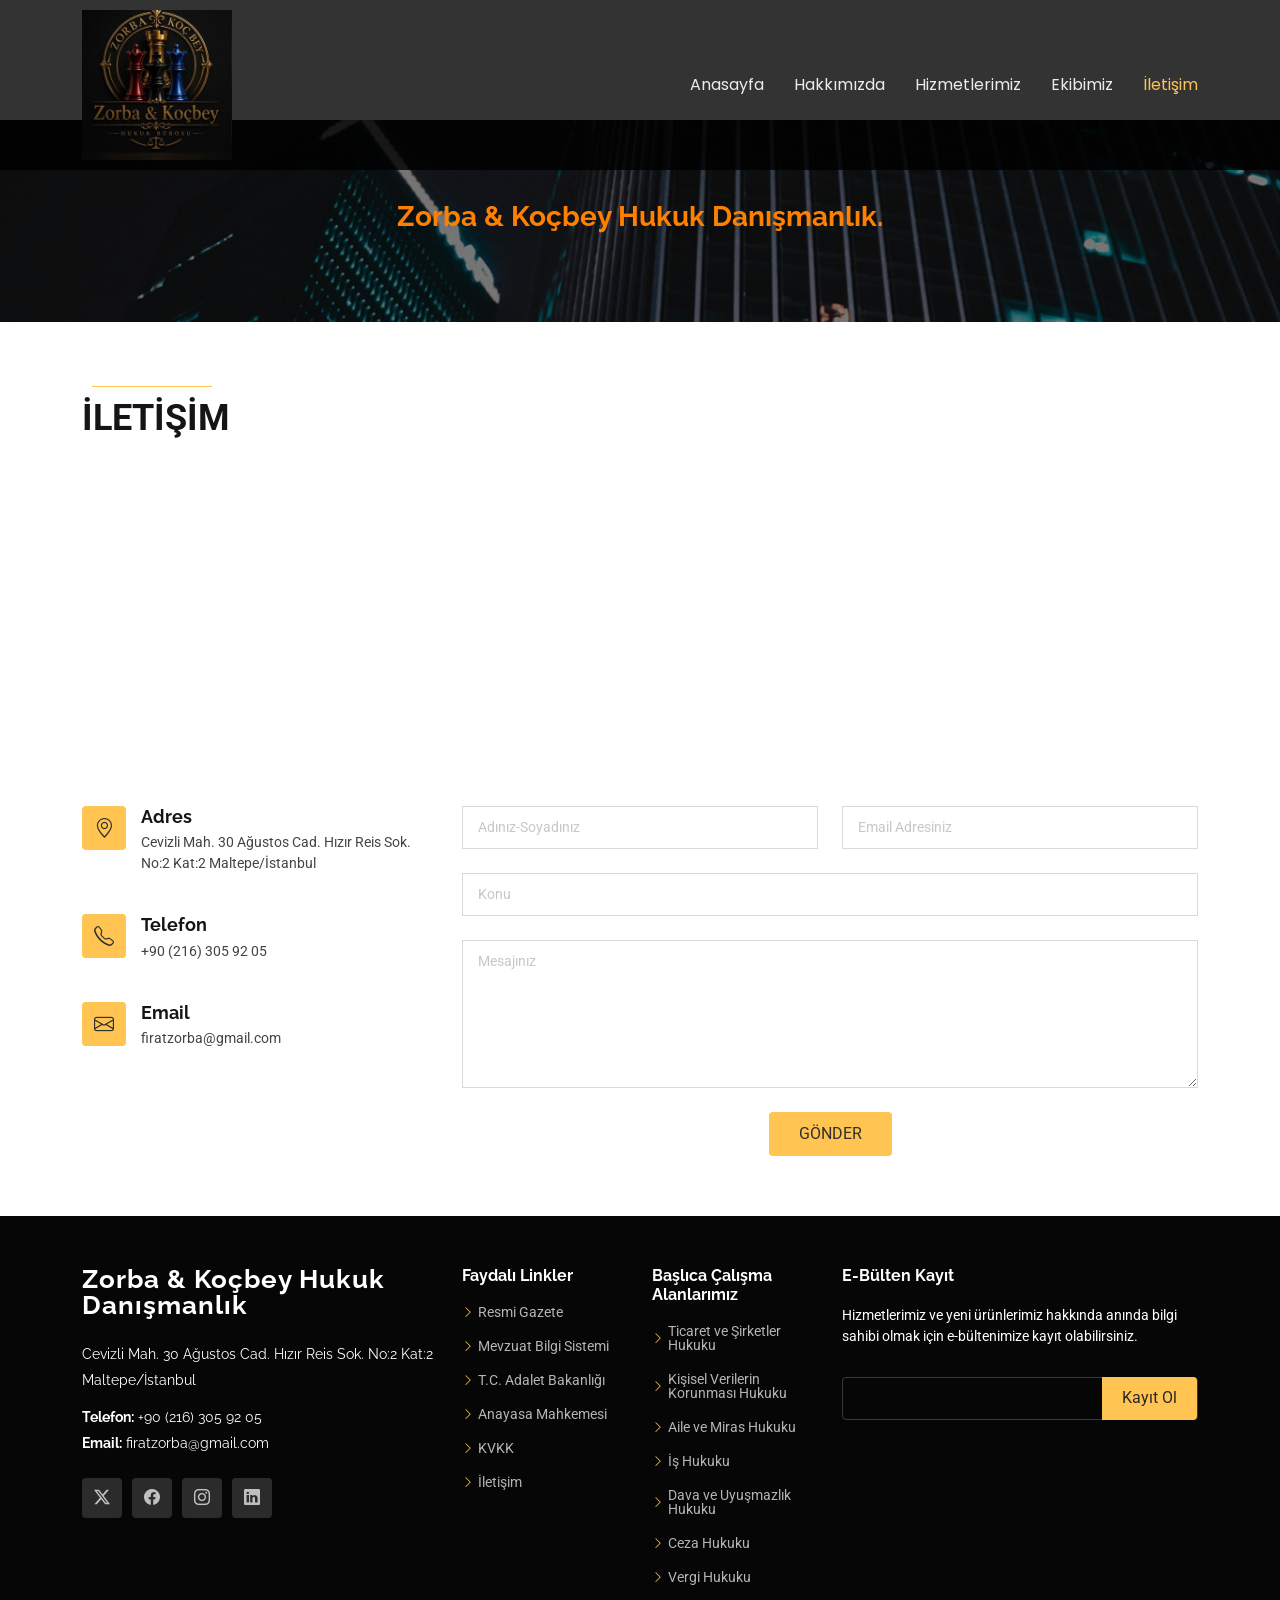
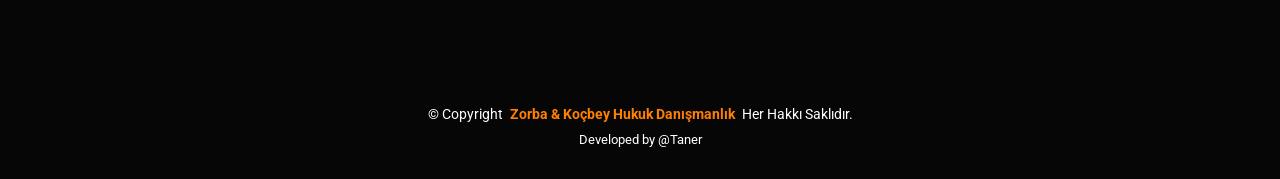
<file: contact.html>
<!DOCTYPE html>
<html lang="en">

<head>
  <meta charset="utf-8">
  <meta content="width=device-width, initial-scale=1.0" name="viewport">
  <title>Zorba & Koçbey Hukuk Danışmanlık</title>
  <meta name="description" content="Zorba & Koçbey Hukuk Danışmanlık Bürosu Websitesi">
  <meta name="keywords" content="Zorba,Koçbey,Hukuk,Law,Lawyer,Adalet,Ceza Hukuku,Anayasa">

  <!-- Favicons -->
  <link href="assets/img/favicon.png" rel="icon">
  <link href="assets/img/apple-touch-icon.png" rel="apple-touch-icon">

  <!-- Fonts -->
  <link href="https://fonts.googleapis.com" rel="preconnect">
  <link href="https://fonts.gstatic.com" rel="preconnect" crossorigin>
  <link href="https://fonts.googleapis.com/css2?family=Roboto:ital,wght@0,100;0,300;0,400;0,500;0,700;0,900;1,100;1,300;1,400;1,500;1,700;1,900&family=Poppins:ital,wght@0,100;0,200;0,300;0,400;0,500;0,600;0,700;0,800;0,900;1,100;1,200;1,300;1,400;1,500;1,600;1,700;1,800;1,900&family=Raleway:ital,wght@0,100;0,200;0,300;0,400;0,500;0,600;0,700;0,800;0,900;1,100;1,200;1,300;1,400;1,500;1,600;1,700;1,800;1,900&display=swap" rel="stylesheet">

  <!-- Vendor CSS Files -->
  <link href="assets/vendor/bootstrap/css/bootstrap.min.css" rel="stylesheet">
  <link href="assets/vendor/bootstrap-icons/bootstrap-icons.css" rel="stylesheet">
  <link href="assets/vendor/aos/aos.css" rel="stylesheet">
  <link href="assets/vendor/swiper/swiper-bundle.min.css" rel="stylesheet">
  <link href="assets/vendor/glightbox/css/glightbox.min.css" rel="stylesheet">

  <!-- Main CSS File -->
  <link href="assets/css/main.css" rel="stylesheet">

  <!-- =======================================================
  * Template Name: Zorba Hukuk
  * Updated: May 20 2025 with Bootstrap v5.3.3
  * Author: Navator Software Inc. Taner Geyhan
  ======================================================== -->
</head>

<body class="services-page">

  <header id="header" class="header d-flex align-items-center fixed-top">
    <div class="container-fluid container-xl position-relative d-flex align-items-center justify-content-between">

      <a href="index.html" class="logo d-flex align-items-center me-auto me-lg-0">
        <!-- Uncomment the line below if you also wish to use an image logo -->
        <img src="assets/img/clients/logo-zb-2.jpeg" alt="Zorba Hukuk Logo" style="max-width: 280px; height: auto;">
      </a>

      <nav id="navmenu" class="navmenu">
        <ul>
          <li><a href="index.html">Anasayfa<br></a></li>
          <li><a href="about-us.html">Hakkımızda</a></li>
          <li><a href="services.html">Hizmetlerimiz</a></li>
          <!--li><a href="#portfolio">Portfolio</a></li-->
          <li><a href="team.html"  >Ekibimiz</a></li>
          <!--li class="dropdown"><a href="#"><span>Dropdown</span> <i class="bi bi-chevron-down toggle-dropdown"></i></a>
            <ul>
              <li><a href="#">Dropdown 1</a></li>
              <li class="dropdown"><a href="#"><span>Deep Dropdown</span> <i class="bi bi-chevron-down toggle-dropdown"></i></a>
                <ul>
                  <li><a href="#">Deep Dropdown 1</a></li>
                  <li><a href="#">Deep Dropdown 2</a></li>
                  <li><a href="#">Deep Dropdown 3</a></li>
                  <li><a href="#">Deep Dropdown 4</a></li>
                  <li><a href="#">Deep Dropdown 5</a></li>
                </ul>
              </li>
              <li><a href="#">Dropdown 2</a></li>
              <li><a href="#">Dropdown 3</a></li>
              <li><a href="#">Dropdown 4</a></li>
            </ul>
          </li-->
          <li><a href="contact.html" class="active">İletişim</a></li>
        </ul>
        <i class="mobile-nav-toggle d-xl-none bi bi-list"></i>
      </nav>

      <!--a class="btn-getstarted" href="index.html#about">Get Started</a-->

    </div>
  </header>

  <main class="main">

    <!-- Call To Action Section -->
    <section id="call-to-action" class="call-to-action section dark-background" style="margin-top: 120px;">

      <img src="assets/img/cta-bg.jpg" alt="">

      <div class="container">
        <div class="row justify-content-center" data-aos="zoom-in" data-aos-delay="100">
          <div class="col-xl-10">
            <div class="text-center">
              <h3 style="color: #FF8000;">Zorba & Koçbey Hukuk Danışmanlık.</h3>
              <!--p>Duis aute irure dolor in reprehenderit in voluptate velit esse cillum dolore eu fugiat nulla pariatur. Excepteur sint occaecat cupidatat non proident, sunt in culpa qui officia deserunt mollit anim id est laborum.</p-->
              <!--a class="cta-btn" href="#">Call To Action</a-->
            </div>
          </div>
        </div>
      </div>

    </section><!-- /Call To Action Section -->

    <!-- Contact Section -->
    <section id="contact" class="contact section">

      <!-- Section Title -->
      <div class="container section-title" data-aos="fade-up">
        <h2></h2>
        <p>İLETİŞİM</p>
      </div><!-- End Section Title -->

      <div class="container" data-aos="fade-up" data-aos-delay="100">

        <div class="mb-4" data-aos="fade-up" data-aos-delay="200">
          <iframe style="border:0; width: 100%; height: 270px;" src="https://www.google.com/maps/embed?pb=!1m18!1m12!1m3!1d3710.0811908083588!2d29.15325727652523!3d40.9118627253553!2m3!1f0!2f0!3f0!3m2!1i1024!2i768!4f13.1!3m3!1m2!1s0x14cac56e2d7610d5%3A0xdb81b6cf2e7ca229!2sHakem%20Hukuk%20B%C3%BCrosu%20ve%20Arabuluculuk%20Merkezi!5e1!3m2!1str!2str!4v1747741022556!5m2!1str!2str" frameborder="0" allowfullscreen="" loading="lazy" referrerpolicy="no-referrer-when-downgrade"></iframe>
        </div><!-- End Google Maps -->

        <div class="row gy-4">

          <div class="col-lg-4">
            <div class="info-item d-flex" data-aos="fade-up" data-aos-delay="300">
              <i class="bi bi-geo-alt flex-shrink-0"></i>
              <div>
                <h3>Adres</h3>
                <p>Cevizli Mah. 30 Ağustos Cad. Hızır Reis Sok. No:2 Kat:2 Maltepe/İstanbul</p>
              </div>
            </div><!-- End Info Item -->

            <div class="info-item d-flex" data-aos="fade-up" data-aos-delay="400">
              <i class="bi bi-telephone flex-shrink-0"></i>
              <div>
                <h3>Telefon</h3>
                <p>+90 (216) 305 92 05</p>
              </div>
            </div><!-- End Info Item -->

            <div class="info-item d-flex" data-aos="fade-up" data-aos-delay="500">
              <i class="bi bi-envelope flex-shrink-0"></i>
              <div>
                <h3>Email</h3>
                <p>firatzorba@gmail.com</p>
              </div>
            </div><!-- End Info Item -->

          </div>

          <div class="col-lg-8">
            <form action="forms/contact.php" method="post" class="php-email-form" data-aos="fade-up" data-aos-delay="200">
              <div class="row gy-4">

                <div class="col-md-6">
                  <input type="text" name="name" class="form-control" placeholder="Adınız-Soyadınız" required="">
                </div>

                <div class="col-md-6 ">
                  <input type="email" class="form-control" name="email" placeholder="Email Adresiniz" required="">
                </div>

                <div class="col-md-12">
                  <input type="text" class="form-control" name="subject" placeholder="Konu" required="">
                </div>

                <div class="col-md-12">
                  <textarea class="form-control" name="message" rows="6" placeholder="Mesajınız" required=""></textarea>
                </div>

                <div class="col-md-12 text-center">
                  <div class="loading">Loading</div>
                  <div class="error-message"></div>
                  <div class="sent-message">Mesajınız gönderildi. Teşekkürler!</div>

                  <button type="submit">GÖNDER</button>
                </div>

              </div>
            </form>
          </div><!-- End Contact Form -->

        </div>

      </div>

    </section><!-- /Contact Section -->

  </main>

  <footer id="footer" class="footer dark-background">

    <div class="footer-top">
      <div class="container">
        <div class="row gy-4">
          <div class="col-lg-4 col-md-6 footer-about">
            <a href="index.html" class="logo d-flex align-items-center">
              <span class="sitename">Zorba & Koçbey Hukuk Danışmanlık</span>
            </a>
            <div class="footer-contact pt-3">
              <p>Cevizli Mah. 30 Ağustos Cad. Hızır Reis Sok. No:2 Kat:2 </p>
              <p>Maltepe/İstanbul</p>
              <p class="mt-3"><strong>Telefon:</strong> <span>+90 (216) 305 92 05</span></p>
              <p><strong>Email:</strong> <span>firatzorba@gmail.com</span></p>
            </div>
            <div class="social-links d-flex mt-4">
              <a href=""><i class="bi bi-twitter-x"></i></a>
              <a href=""><i class="bi bi-facebook"></i></a>
              <a href=""><i class="bi bi-instagram"></i></a>
              <a href=""><i class="bi bi-linkedin"></i></a>
            </div>
          </div>

          <div class="col-lg-2 col-md-3 footer-links">
            <h4>Faydalı Linkler</h4>
            <ul>
              <li><i class="bi bi-chevron-right"></i> <a href="https://www.resmigazete.gov.tr/">Resmi Gazete</a></li>
              <li><i class="bi bi-chevron-right"></i> <a href="https://www.mevzuat.gov.tr/">Mevzuat Bilgi Sistemi</a></li>
              <li><i class="bi bi-chevron-right"></i> <a href="https://www.adalet.gov.tr/"> T.C. Adalet Bakanlığı</a></li>
              <li><i class="bi bi-chevron-right"></i> <a href="https://www.anayasa.gov.tr/tr/anasayfa/"> Anayasa Mahkemesi</a></li>
              <li><i class="bi bi-chevron-right"></i> <a href="kvkk.html">KVKK</a></li>
              <li><i class="bi bi-chevron-right"></i> <a href="contact.html">İletişim</a></li>
            </ul>
          </div>

          <div class="col-lg-2 col-md-3 footer-links">
            <h4>Başlıca Çalışma Alanlarımız </h4>
            <ul>
              <li><i class="bi bi-chevron-right"></i> <a href="#"> Ticaret ve Şirketler Hukuku</a></li>
              <li><i class="bi bi-chevron-right"></i> <a href="#"> Kişisel Verilerin Korunması Hukuku</a></li>
              <li><i class="bi bi-chevron-right"></i> <a href="#"> Aile ve Miras Hukuku</a></li>
              <li><i class="bi bi-chevron-right"></i> <a href="#"> İş Hukuku</a></li>
              <li><i class="bi bi-chevron-right"></i> <a href="#"> Dava ve Uyuşmazlık Hukuku</a></li>
              <li><i class="bi bi-chevron-right"></i> <a href="#"> Ceza Hukuku</a></li>
              <li><i class="bi bi-chevron-right"></i> <a href="#"> Vergi Hukuku</a></li>
            </ul>
          </div>

          <div class="col-lg-4 col-md-12 footer-newsletter">
            <h4>E-Bülten Kayıt</h4>
            <p>Hizmetlerimiz ve yeni ürünlerimiz hakkında anında bilgi sahibi olmak için e-bültenimize kayıt olabilirsiniz.</p>
            <form action="forms/newsletter.php" method="post" class="php-email-form">
              <div class="newsletter-form"><input type="email" name="email"><input type="submit" value="Kayıt Ol"></div>
              <div class="loading">Loading</div>
              <div class="error-message"></div>
              <div class="sent-message">Takip isteğiniz gönderildi. Teşekkür ederiz.</div>
            </form>
          </div>

        </div>
      </div>
    </div>

    <div class="copyright">
      <div class="container text-center">
        <p>© <span>Copyright</span> <strong class="px-1 sitename" style="color: #FF8000;">Zorba & Koçbey Hukuk Danışmanlık</strong> <span>Her Hakkı Saklıdır.</span></p>
        <div class="credits">
          <!-- All the links in the footer should remain intact. -->
          <!-- You can delete the links only if you've purchased the pro version. -->
          <!-- Licensing information: https://bootstrapmade.com/license/ -->
          <!-- Purchase the pro version with working PHP/AJAX contact form: [buy-url] -->
          Developed by @Taner</a>
        </div>
      </div>
    </div>

  </footer>

  <!-- Scroll Top -->
  <a href="#" id="scroll-top" class="scroll-top d-flex align-items-center justify-content-center"><i class="bi bi-arrow-up-short"></i></a>

  <!-- Preloader -->
  <div id="preloader"></div>

  <!-- Vendor JS Files -->
  <script src="assets/vendor/bootstrap/js/bootstrap.bundle.min.js"></script>
  <script src="assets/vendor/php-email-form/validate.js"></script>
  <script src="assets/vendor/aos/aos.js"></script>
  <script src="assets/vendor/swiper/swiper-bundle.min.js"></script>
  <script src="assets/vendor/glightbox/js/glightbox.min.js"></script>
  <script src="assets/vendor/imagesloaded/imagesloaded.pkgd.min.js"></script>
  <script src="assets/vendor/isotope-layout/isotope.pkgd.min.js"></script>
  <script src="assets/vendor/purecounter/purecounter_vanilla.js"></script>

  <!-- Main JS File -->
  <script src="assets/js/main.js"></script>

</body>

</html>
</file>
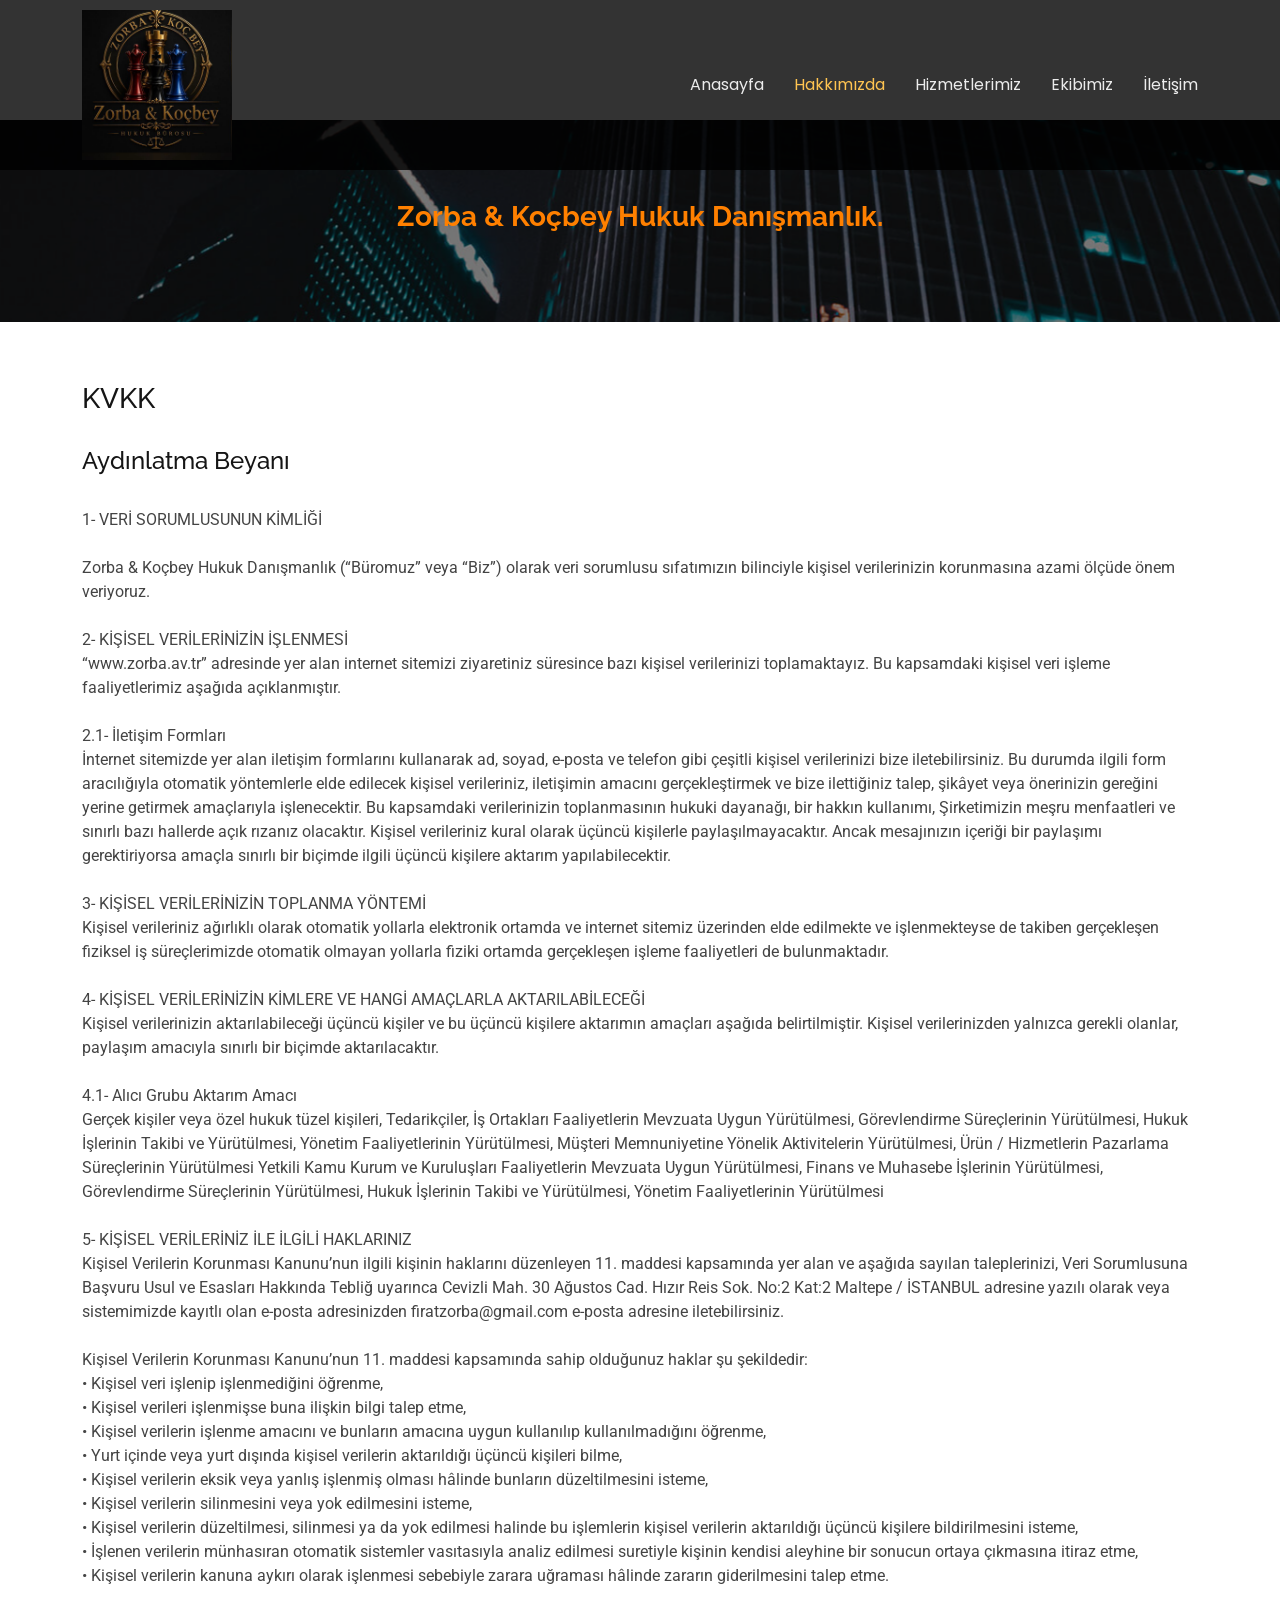
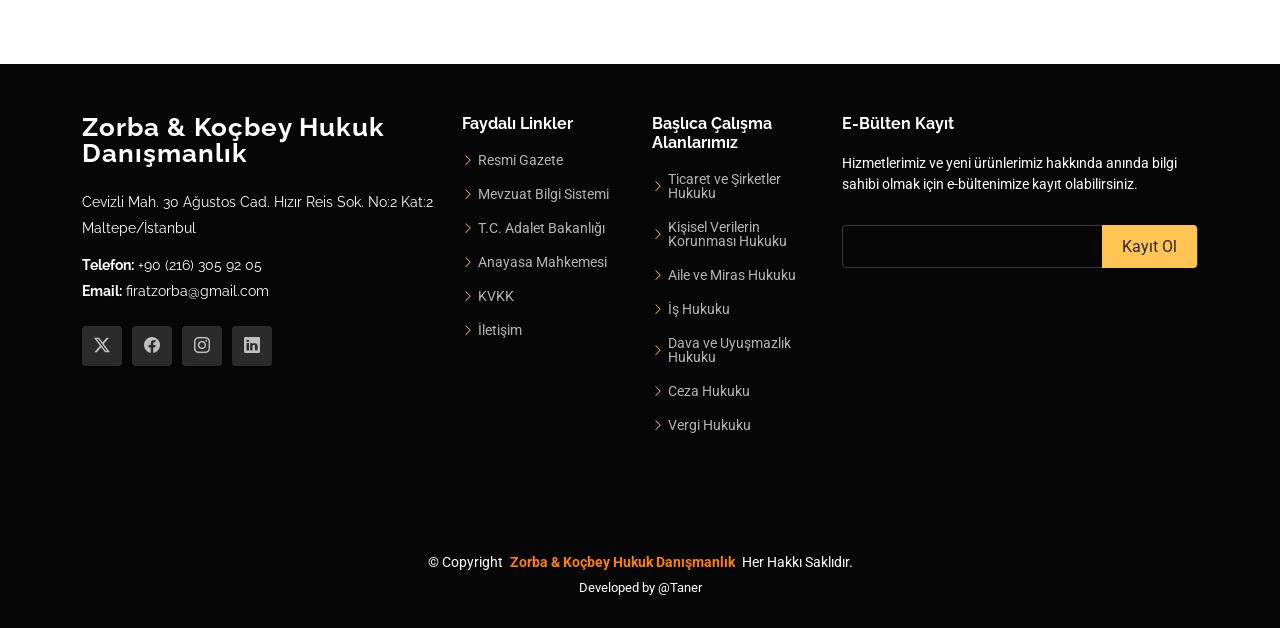
<file: kvkk.html>
<!DOCTYPE html>
<html lang="en">

<head>
  <meta charset="utf-8">
  <meta content="width=device-width, initial-scale=1.0" name="viewport">
  <title>Zorba & Koçbey Hukuk Danışmanlık</title>
  <meta name="description" content="Zorba & Koçbey Hukuk Danışmanlık Bürosu Websitesi">
  <meta name="keywords" content="Zorba,Koçbey,Hukuk,Law,Lawyer,Adalet,Ceza Hukuku,Anayasa">

  <!-- Favicons -->
  <link href="assets/img/favicon.png" rel="icon">
  <link href="assets/img/apple-touch-icon.png" rel="apple-touch-icon">

  <!-- Fonts -->
  <link href="https://fonts.googleapis.com" rel="preconnect">
  <link href="https://fonts.gstatic.com" rel="preconnect" crossorigin>
  <link href="https://fonts.googleapis.com/css2?family=Roboto:ital,wght@0,100;0,300;0,400;0,500;0,700;0,900;1,100;1,300;1,400;1,500;1,700;1,900&family=Poppins:ital,wght@0,100;0,200;0,300;0,400;0,500;0,600;0,700;0,800;0,900;1,100;1,200;1,300;1,400;1,500;1,600;1,700;1,800;1,900&family=Raleway:ital,wght@0,100;0,200;0,300;0,400;0,500;0,600;0,700;0,800;0,900;1,100;1,200;1,300;1,400;1,500;1,600;1,700;1,800;1,900&display=swap" rel="stylesheet">

  <!-- Vendor CSS Files -->
  <link href="assets/vendor/bootstrap/css/bootstrap.min.css" rel="stylesheet">
  <link href="assets/vendor/bootstrap-icons/bootstrap-icons.css" rel="stylesheet">
  <link href="assets/vendor/aos/aos.css" rel="stylesheet">
  <link href="assets/vendor/swiper/swiper-bundle.min.css" rel="stylesheet">
  <link href="assets/vendor/glightbox/css/glightbox.min.css" rel="stylesheet">

  <!-- Main CSS File -->
  <link href="assets/css/main.css" rel="stylesheet">

  <!-- =======================================================
  * Template Name: Zorba Hukuk
  * Updated: May 20 2025 with Bootstrap v5.3.3
  * Author: Navator Software Inc. Taner Geyhan
  ======================================================== -->
</head>

<body class="services-page">

  <header id="header" class="header d-flex align-items-center fixed-top">
    <div class="container-fluid container-xl position-relative d-flex align-items-center justify-content-between">

      <a href="index.html" class="logo d-flex align-items-center me-auto me-lg-0">
        <!-- Uncomment the line below if you also wish to use an image logo -->
        <img src="assets/img/clients/logo-zb-2.jpeg" alt="Zorba Hukuk Logo" style="max-width: 280px; height: auto;">
      </a>

      <nav id="navmenu" class="navmenu">
        <ul>
          <li><a href="index.html">Anasayfa<br></a></li>
          <li><a href="about-us.html" class="active">Hakkımızda</a></li>
          <li><a href="services.html">Hizmetlerimiz</a></li>
          <!--li><a href="#portfolio">Portfolio</a></li-->
          <li><a href="team.html">Ekibimiz</a></li>
          <!--li class="dropdown"><a href="#"><span>Dropdown</span> <i class="bi bi-chevron-down toggle-dropdown"></i></a>
            <ul>
              <li><a href="#">Dropdown 1</a></li>
              <li class="dropdown"><a href="#"><span>Deep Dropdown</span> <i class="bi bi-chevron-down toggle-dropdown"></i></a>
                <ul>
                  <li><a href="#">Deep Dropdown 1</a></li>
                  <li><a href="#">Deep Dropdown 2</a></li>
                  <li><a href="#">Deep Dropdown 3</a></li>
                  <li><a href="#">Deep Dropdown 4</a></li>
                  <li><a href="#">Deep Dropdown 5</a></li>
                </ul>
              </li>
              <li><a href="#">Dropdown 2</a></li>
              <li><a href="#">Dropdown 3</a></li>
              <li><a href="#">Dropdown 4</a></li>
            </ul>
          </li-->
          <li><a href="contact.html">İletişim</a></li>
        </ul>
        <i class="mobile-nav-toggle d-xl-none bi bi-list"></i>
      </nav>

      <!--a class="btn-getstarted" href="index.html#about">Get Started</a-->

    </div>
  </header>

  <main class="main">

    <!-- Call To Action Section -->
    <section id="call-to-action" class="call-to-action section dark-background" style="margin-top: 120px;">

      <img src="assets/img/cta-bg.jpg" alt="">

      <div class="container">
        <div class="row justify-content-center" data-aos="zoom-in" data-aos-delay="100">
          <div class="col-xl-10">
            <div class="text-center">
              <h3 style="color: #FF8000;">Zorba & Koçbey Hukuk Danışmanlık.</h3>
              <!--p>Duis aute irure dolor in reprehenderit in voluptate velit esse cillum dolore eu fugiat nulla pariatur. Excepteur sint occaecat cupidatat non proident, sunt in culpa qui officia deserunt mollit anim id est laborum.</p-->
              <!--a class="cta-btn" href="#">Call To Action</a-->
            </div>
          </div>
        </div>
      </div>

    </section><!-- /Call To Action Section -->

    <!-- KVKK Section -->
    <section id="about" class="about section">

      <div class="container" data-aos="fade-up" data-aos-delay="100">

        <div class="row gy-4">
          <!--div class="col-lg-6 order-1 order-lg-2">
            <img src="assets/img/about-us-img.jpg" class="img-fluid" alt="">
          </div-->
          <h3>KVKK</h3>
            <h4>Aydınlatma Beyanı</h4>
            <p>
              1- VERİ SORUMLUSUNUN KİMLİĞİ <br><br>
              Zorba & Koçbey Hukuk Danışmanlık (“Büromuz” veya “Biz”) olarak veri sorumlusu sıfatımızın bilinciyle kişisel verilerinizin korunmasına azami ölçüde önem veriyoruz.
              <br><br>2- KİŞİSEL VERİLERİNİZİN İŞLENMESİ
              <br>“www.zorba.av.tr” adresinde yer alan internet sitemizi ziyaretiniz süresince bazı kişisel verilerinizi toplamaktayız. Bu kapsamdaki kişisel veri işleme faaliyetlerimiz aşağıda açıklanmıştır.
              <br><br>2.1- İletişim Formları
              <br>İnternet sitemizde yer alan iletişim formlarını kullanarak ad, soyad, e-posta ve telefon gibi çeşitli kişisel verilerinizi bize iletebilirsiniz. Bu durumda ilgili form aracılığıyla otomatik yöntemlerle elde edilecek kişisel verileriniz, iletişimin amacını gerçekleştirmek ve bize ilettiğiniz talep, şikâyet veya önerinizin gereğini yerine getirmek amaçlarıyla işlenecektir. Bu kapsamdaki verilerinizin toplanmasının hukuki dayanağı, bir hakkın kullanımı, Şirketimizin meşru menfaatleri ve sınırlı bazı hallerde açık rızanız olacaktır.
              Kişisel verileriniz kural olarak üçüncü kişilerle paylaşılmayacaktır. Ancak mesajınızın içeriği bir paylaşımı gerektiriyorsa amaçla sınırlı bir biçimde ilgili üçüncü kişilere aktarım yapılabilecektir.
              <br><br>3- KİŞİSEL VERİLERİNİZİN TOPLANMA YÖNTEMİ
              <br>Kişisel verileriniz ağırlıklı olarak otomatik yollarla elektronik ortamda ve internet sitemiz üzerinden elde edilmekte ve işlenmekteyse de takiben gerçekleşen fiziksel iş süreçlerimizde otomatik olmayan yollarla fiziki ortamda gerçekleşen işleme faaliyetleri de bulunmaktadır.
              <br><br>4- KİŞİSEL VERİLERİNİZİN KİMLERE VE HANGİ AMAÇLARLA AKTARILABİLECEĞİ
              <br>Kişisel verilerinizin aktarılabileceği üçüncü kişiler ve bu üçüncü kişilere aktarımın amaçları aşağıda belirtilmiştir. Kişisel verilerinizden yalnızca gerekli olanlar, paylaşım amacıyla sınırlı bir biçimde aktarılacaktır.
              <br><br>4.1- Alıcı Grubu Aktarım Amacı
              <br>Gerçek kişiler veya özel hukuk tüzel kişileri, Tedarikçiler, İş Ortakları Faaliyetlerin Mevzuata Uygun Yürütülmesi, Görevlendirme Süreçlerinin Yürütülmesi, Hukuk İşlerinin Takibi ve Yürütülmesi, Yönetim Faaliyetlerinin Yürütülmesi, Müşteri Memnuniyetine Yönelik Aktivitelerin Yürütülmesi, Ürün / Hizmetlerin Pazarlama Süreçlerinin Yürütülmesi
              Yetkili Kamu Kurum ve Kuruluşları Faaliyetlerin Mevzuata Uygun Yürütülmesi, Finans ve Muhasebe İşlerinin Yürütülmesi, Görevlendirme Süreçlerinin Yürütülmesi, Hukuk İşlerinin Takibi ve Yürütülmesi, Yönetim Faaliyetlerinin Yürütülmesi
              <br><br>5- KİŞİSEL VERİLERİNİZ İLE İLGİLİ HAKLARINIZ
              <br>Kişisel Verilerin Korunması Kanunu’nun ilgili kişinin haklarını düzenleyen 11. maddesi kapsamında yer alan ve aşağıda sayılan taleplerinizi, Veri Sorumlusuna Başvuru Usul ve Esasları Hakkında Tebliğ uyarınca Cevizli Mah. 30 Ağustos Cad. Hızır Reis Sok. No:2 Kat:2 Maltepe / İSTANBUL adresine yazılı olarak veya sistemimizde kayıtlı olan e-posta adresinizden firatzorba@gmail.com e-posta adresine iletebilirsiniz.
              <br><br>Kişisel Verilerin Korunması Kanunu’nun 11. maddesi kapsamında sahip olduğunuz haklar şu şekildedir:
              <br>• Kişisel veri işlenip işlenmediğini öğrenme,
              <br>• Kişisel verileri işlenmişse buna ilişkin bilgi talep etme,
              <br>• Kişisel verilerin işlenme amacını ve bunların amacına uygun kullanılıp kullanılmadığını öğrenme,
              <br>• Yurt içinde veya yurt dışında kişisel verilerin aktarıldığı üçüncü kişileri bilme,
              <br>• Kişisel verilerin eksik veya yanlış işlenmiş olması hâlinde bunların düzeltilmesini isteme,
              <br>• Kişisel verilerin silinmesini veya yok edilmesini isteme,
              <br>• Kişisel verilerin düzeltilmesi, silinmesi ya da yok edilmesi halinde bu işlemlerin kişisel verilerin aktarıldığı üçüncü kişilere bildirilmesini isteme,
              <br>• İşlenen verilerin münhasıran otomatik sistemler vasıtasıyla analiz edilmesi suretiyle kişinin kendisi aleyhine bir sonucun ortaya çıkmasına itiraz etme,
              <br>• Kişisel verilerin kanuna aykırı olarak işlenmesi sebebiyle zarara uğraması hâlinde zararın giderilmesini talep etme.
            </p>
          </div>
        </div>

      </div>

    </section><!-- /KVKK Section -->

  </main>

  <footer id="footer" class="footer dark-background">

    <div class="footer-top">
      <div class="container">
        <div class="row gy-4">
          <div class="col-lg-4 col-md-6 footer-about">
            <a href="index.html" class="logo d-flex align-items-center">
              <span class="sitename">Zorba & Koçbey Hukuk Danışmanlık</span>
            </a>
            <div class="footer-contact pt-3">
              <p>Cevizli Mah. 30 Ağustos Cad. Hızır Reis Sok. No:2 Kat:2 </p>
              <p>Maltepe/İstanbul</p>
              <p class="mt-3"><strong>Telefon:</strong> <span>+90 (216) 305 92 05</span></p>
              <p><strong>Email:</strong> <span>firatzorba@gmail.com</span></p>
            </div>
            <div class="social-links d-flex mt-4">
              <a href=""><i class="bi bi-twitter-x"></i></a>
              <a href=""><i class="bi bi-facebook"></i></a>
              <a href=""><i class="bi bi-instagram"></i></a>
              <a href=""><i class="bi bi-linkedin"></i></a>
            </div>
          </div>

          <div class="col-lg-2 col-md-3 footer-links">
            <h4>Faydalı Linkler</h4>
            <ul>
              <li><i class="bi bi-chevron-right"></i> <a href="https://www.resmigazete.gov.tr/">Resmi Gazete</a></li>
              <li><i class="bi bi-chevron-right"></i> <a href="https://www.mevzuat.gov.tr/">Mevzuat Bilgi Sistemi</a></li>
              <li><i class="bi bi-chevron-right"></i> <a href="https://www.adalet.gov.tr/"> T.C. Adalet Bakanlığı</a></li>
              <li><i class="bi bi-chevron-right"></i> <a href="https://www.anayasa.gov.tr/tr/anasayfa/"> Anayasa Mahkemesi</a></li>
              <li><i class="bi bi-chevron-right"></i> <a href="kvkk.html">KVKK</a></li>
              <li><i class="bi bi-chevron-right"></i> <a href="contact.html">İletişim</a></li>
            </ul>
          </div>

          <div class="col-lg-2 col-md-3 footer-links">
            <h4>Başlıca Çalışma Alanlarımız </h4>
            <ul>
              <li><i class="bi bi-chevron-right"></i> <a href="#"> Ticaret ve Şirketler Hukuku</a></li>
              <li><i class="bi bi-chevron-right"></i> <a href="#"> Kişisel Verilerin Korunması Hukuku</a></li>
              <li><i class="bi bi-chevron-right"></i> <a href="#"> Aile ve Miras Hukuku</a></li>
              <li><i class="bi bi-chevron-right"></i> <a href="#"> İş Hukuku</a></li>
              <li><i class="bi bi-chevron-right"></i> <a href="#"> Dava ve Uyuşmazlık Hukuku</a></li>
              <li><i class="bi bi-chevron-right"></i> <a href="#"> Ceza Hukuku</a></li>
              <li><i class="bi bi-chevron-right"></i> <a href="#"> Vergi Hukuku</a></li>
            </ul>
          </div>

          <div class="col-lg-4 col-md-12 footer-newsletter">
            <h4>E-Bülten Kayıt</h4>
            <p>Hizmetlerimiz ve yeni ürünlerimiz hakkında anında bilgi sahibi olmak için e-bültenimize kayıt olabilirsiniz.</p>
            <form action="forms/newsletter.php" method="post" class="php-email-form">
              <div class="newsletter-form"><input type="email" name="email"><input type="submit" value="Kayıt Ol"></div>
              <div class="loading">Loading</div>
              <div class="error-message"></div>
              <div class="sent-message">Takip isteğiniz gönderildi. Teşekkür ederiz.</div>
            </form>
          </div>

        </div>
      </div>
    </div>

    <div class="copyright">
      <div class="container text-center">
        <p>© <span>Copyright</span> <strong class="px-1 sitename" style="color: #FF8000;">Zorba & Koçbey Hukuk Danışmanlık</strong> <span>Her Hakkı Saklıdır.</span></p>
        <div class="credits">
          <!-- All the links in the footer should remain intact. -->
          <!-- You can delete the links only if you've purchased the pro version. -->
          <!-- Licensing information: https://bootstrapmade.com/license/ -->
          <!-- Purchase the pro version with working PHP/AJAX contact form: [buy-url] -->
          Developed by @Taner</a>
        </div>
      </div>
    </div>

  </footer>

  <!-- Scroll Top -->
  <a href="#" id="scroll-top" class="scroll-top d-flex align-items-center justify-content-center"><i class="bi bi-arrow-up-short"></i></a>

  <!-- Preloader -->
  <div id="preloader"></div>

  <!-- Vendor JS Files -->
  <script src="assets/vendor/bootstrap/js/bootstrap.bundle.min.js"></script>
  <script src="assets/vendor/php-email-form/validate.js"></script>
  <script src="assets/vendor/aos/aos.js"></script>
  <script src="assets/vendor/swiper/swiper-bundle.min.js"></script>
  <script src="assets/vendor/glightbox/js/glightbox.min.js"></script>
  <script src="assets/vendor/imagesloaded/imagesloaded.pkgd.min.js"></script>
  <script src="assets/vendor/isotope-layout/isotope.pkgd.min.js"></script>
  <script src="assets/vendor/purecounter/purecounter_vanilla.js"></script>

  <!-- Main JS File -->
  <script src="assets/js/main.js"></script>

</body>

</html>
</file>
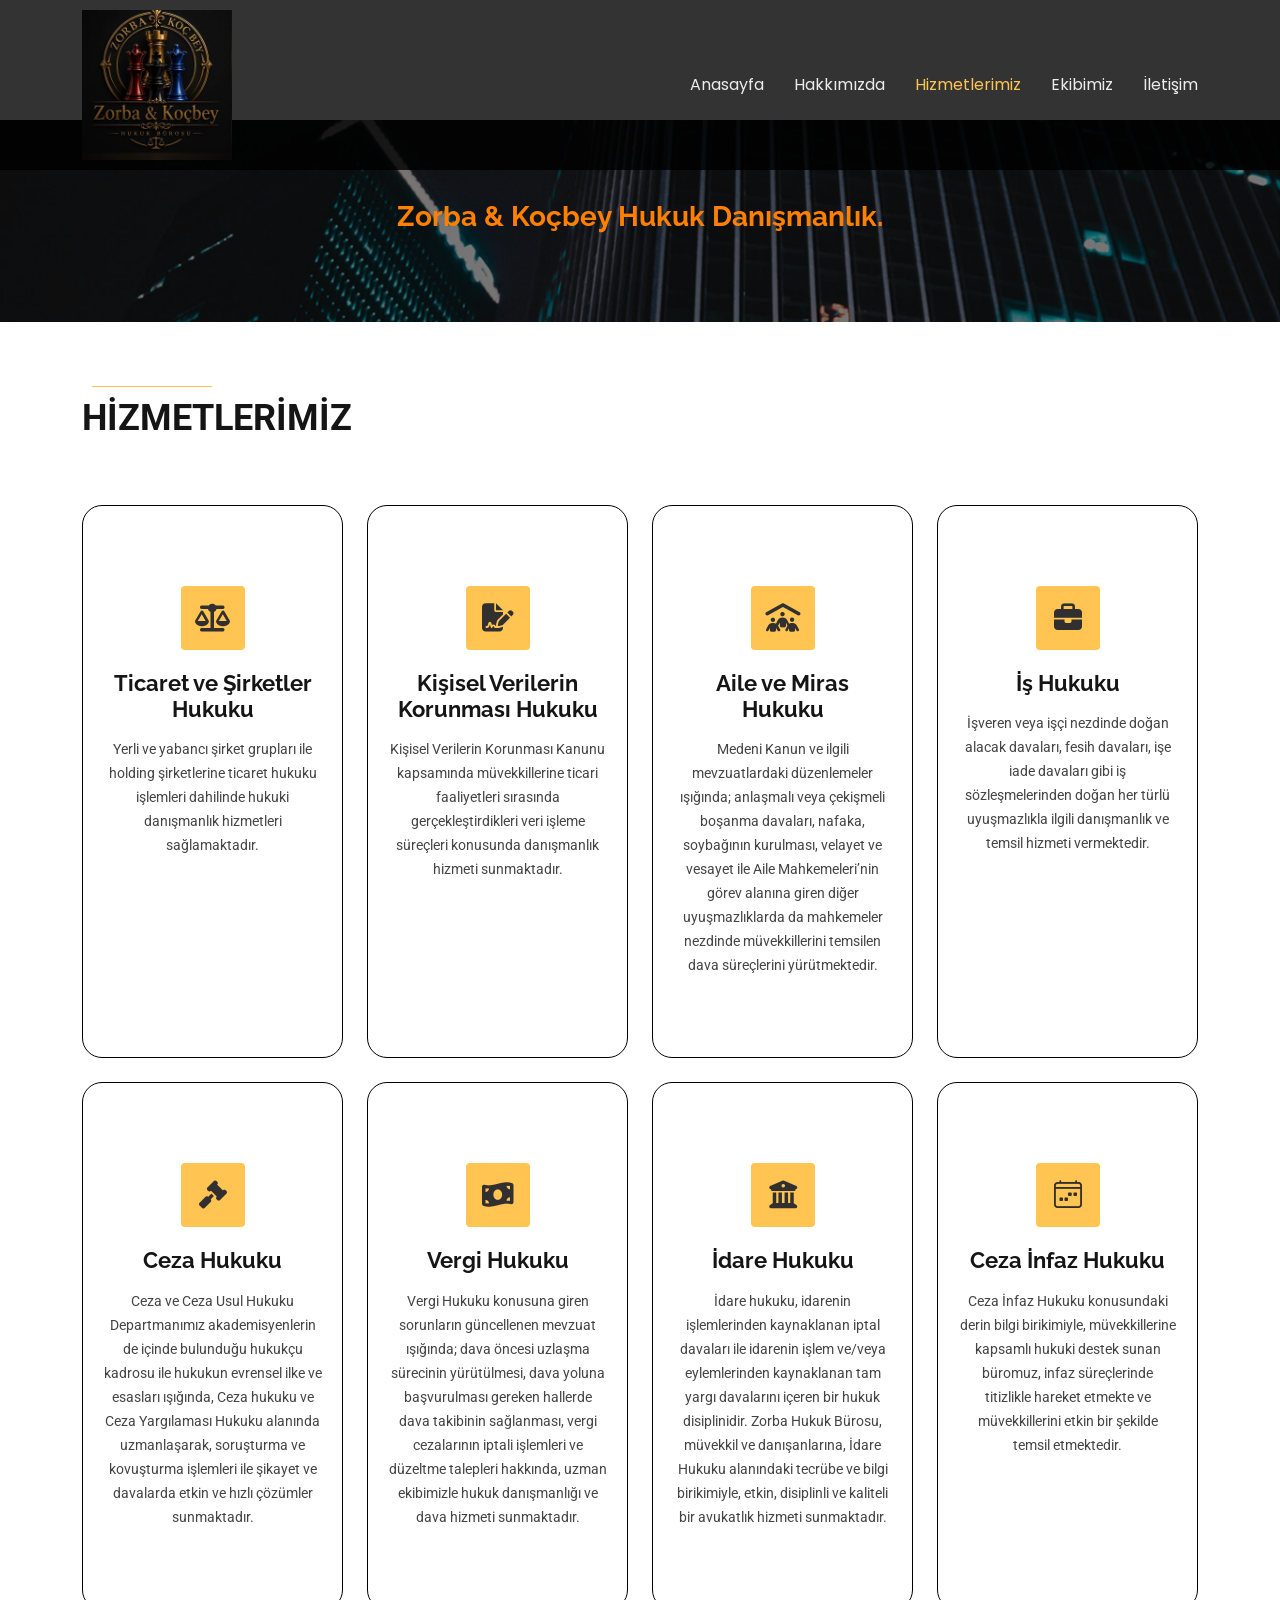
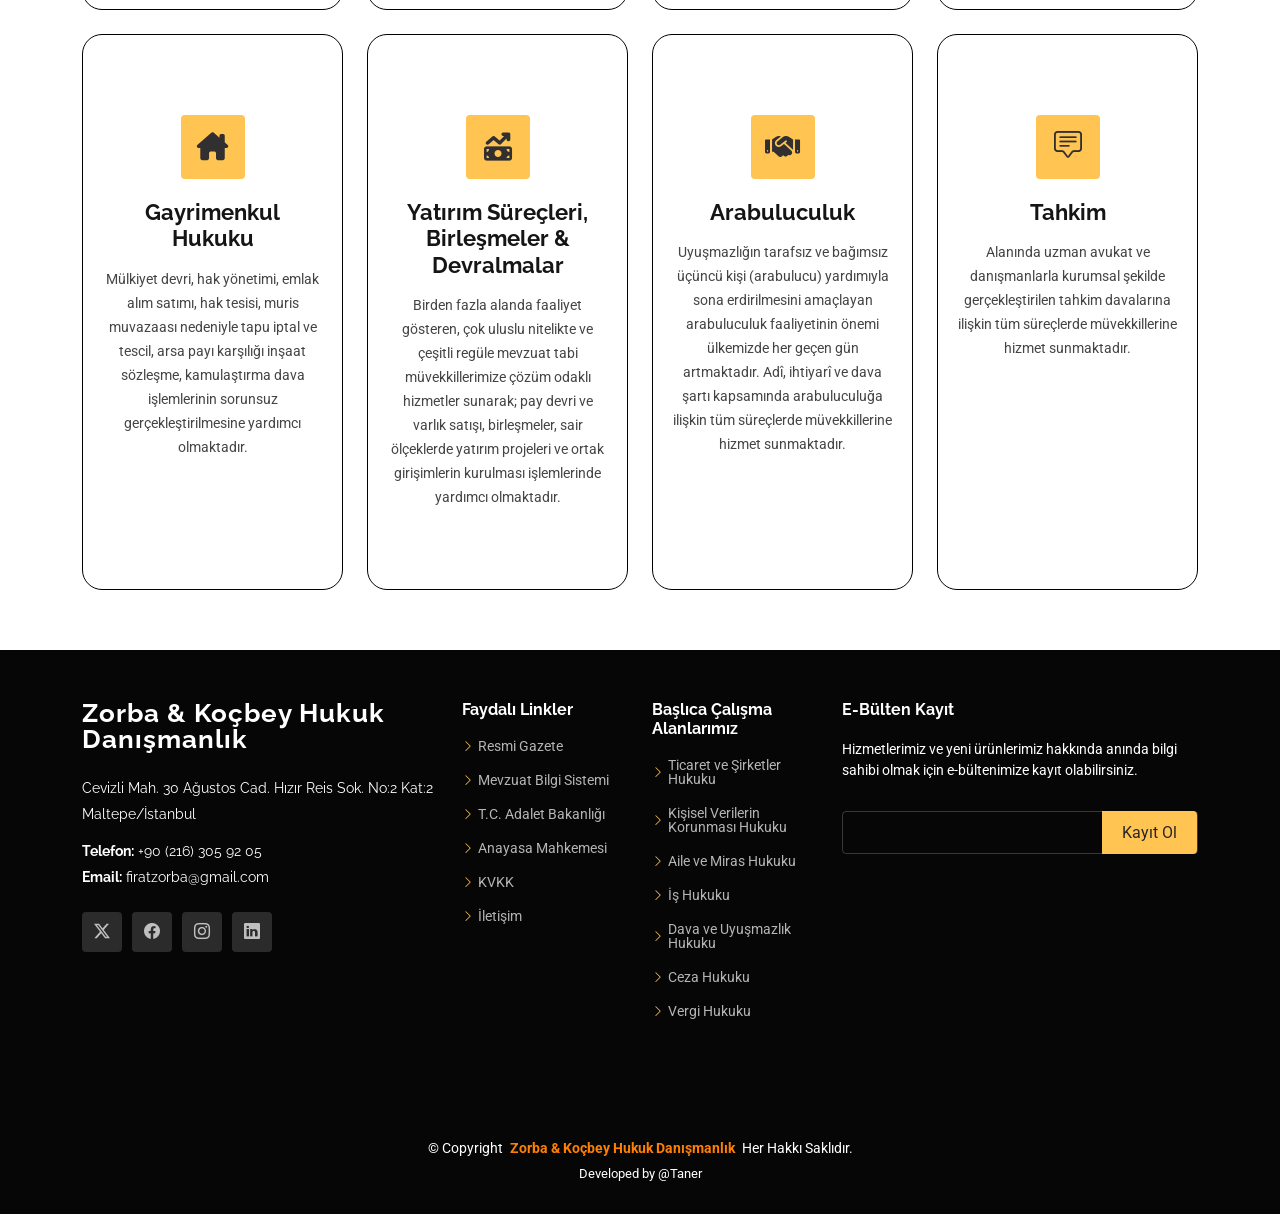
<file: services.html>
<!DOCTYPE html>
<html lang="en">

<head>
  <meta charset="utf-8">
  <meta content="width=device-width, initial-scale=1.0" name="viewport">
  <title>Zorba & Koçbey Hukuk Danışmanlık</title>
  <meta name="description" content="Zorba & Koçbey Hukuk Danışmanlık Bürosu Websitesi">
  <meta name="keywords" content="Zorba,Koçbey,Hukuk,Law,Lawyer,Adalet,Ceza Hukuku,Anayasa">

  <!-- Favicons -->
  <link href="assets/img/favicon.png" rel="icon">
  <link href="assets/img/apple-touch-icon.png" rel="apple-touch-icon">

  <!-- Fonts -->
  <link href="https://fonts.googleapis.com" rel="preconnect">
  <link href="https://fonts.gstatic.com" rel="preconnect" crossorigin>
  <link href="https://fonts.googleapis.com/css2?family=Roboto:ital,wght@0,100;0,300;0,400;0,500;0,700;0,900;1,100;1,300;1,400;1,500;1,700;1,900&family=Poppins:ital,wght@0,100;0,200;0,300;0,400;0,500;0,600;0,700;0,800;0,900;1,100;1,200;1,300;1,400;1,500;1,600;1,700;1,800;1,900&family=Raleway:ital,wght@0,100;0,200;0,300;0,400;0,500;0,600;0,700;0,800;0,900;1,100;1,200;1,300;1,400;1,500;1,600;1,700;1,800;1,900&display=swap" rel="stylesheet">
  <link rel="stylesheet" href="https://cdnjs.cloudflare.com/ajax/libs/font-awesome/6.5.1/css/all.min.css">
  <!-- Vendor CSS Files -->
  <link href="assets/vendor/bootstrap/css/bootstrap.min.css" rel="stylesheet">
  <link href="assets/vendor/bootstrap-icons/bootstrap-icons.css" rel="stylesheet">
  <link href="assets/vendor/aos/aos.css" rel="stylesheet">
  <link href="assets/vendor/swiper/swiper-bundle.min.css" rel="stylesheet">
  <link href="assets/vendor/glightbox/css/glightbox.min.css" rel="stylesheet">

  <!-- Main CSS File -->
  <link href="assets/css/main.css" rel="stylesheet">

  <!-- =======================================================
  * Template Name: Zorba Hukuk
  * Updated: May 20 2025 with Bootstrap v5.3.3
  * Author: Navator Software Inc. Taner Geyhan
  ======================================================== -->
</head>

<body class="services-page">

  <header id="header" class="header d-flex align-items-center fixed-top">
    <div class="container-fluid container-xl position-relative d-flex align-items-center justify-content-between">

      <a href="index.html" class="logo d-flex align-items-center me-auto me-lg-0">
        <!-- Uncomment the line below if you also wish to use an image logo -->
        <img src="assets/img/clients/logo-zb-2.jpeg" alt="Zorba Hukuk Logo" style="max-width: 280px; height: auto;">
      </a>

      <nav id="navmenu" class="navmenu">
        <ul>
          <li><a href="index.html">Anasayfa<br></a></li>
          <li><a href="about-us.html">Hakkımızda</a></li>
          <li><a href="services.html" class="active">Hizmetlerimiz</a></li>
          <!--li><a href="#portfolio">Portfolio</a></li-->
          <li><a href="team.html">Ekibimiz</a></li>
          <!--li class="dropdown"><a href="#"><span>Dropdown</span> <i class="bi bi-chevron-down toggle-dropdown"></i></a>
            <ul>
              <li><a href="#">Dropdown 1</a></li>
              <li class="dropdown"><a href="#"><span>Deep Dropdown</span> <i class="bi bi-chevron-down toggle-dropdown"></i></a>
                <ul>
                  <li><a href="#">Deep Dropdown 1</a></li>
                  <li><a href="#">Deep Dropdown 2</a></li>
                  <li><a href="#">Deep Dropdown 3</a></li>
                  <li><a href="#">Deep Dropdown 4</a></li>
                  <li><a href="#">Deep Dropdown 5</a></li>
                </ul>
              </li>
              <li><a href="#">Dropdown 2</a></li>
              <li><a href="#">Dropdown 3</a></li>
              <li><a href="#">Dropdown 4</a></li>
            </ul>
          </li-->
          <li><a href="contact.html">İletişim</a></li>
        </ul>
        <i class="mobile-nav-toggle d-xl-none bi bi-list"></i>
      </nav>

      <!--a class="btn-getstarted" href="index.html#about">Get Started</a-->

    </div>
  </header>

  <main class="main">

    <!-- Call To Action Section -->
    <section id="call-to-action" class="call-to-action section dark-background" style="margin-top: 120px;">

      <img src="assets/img/cta-bg.jpg" alt="">

      <div class="container">
        <div class="row justify-content-center" data-aos="zoom-in" data-aos-delay="100">
          <div class="col-xl-10">
            <div class="text-center">
              <h3 style="color: #FF8000;">Zorba & Koçbey Hukuk Danışmanlık.</h3>
              <!--p>Duis aute irure dolor in reprehenderit in voluptate velit esse cillum dolore eu fugiat nulla pariatur. Excepteur sint occaecat cupidatat non proident, sunt in culpa qui officia deserunt mollit anim id est laborum.</p-->
              <!--a class="cta-btn" href="#">Call To Action</a-->
            </div>
          </div>
        </div>
      </div>

    </section><!-- /Call To Action Section -->
    
    <!-- Services Section -->
    <section id="services" class="services section">

      <!-- Section Title -->
      <div class="container section-title" data-aos="fade-up">
        <h2></h2>
        <p>HİZMETLERİMİZ</p>
      </div><!-- End Section Title -->

      <div class="container">

        <div class="row gy-4">

          <div class="col-lg-3 col-md-6" data-aos="fade-up" data-aos-delay="100">
            <div class="service-item position-relative">
              <div class="icon">
                <i class="fa-solid fa-scale-balanced"></i>
              </div>
              <a href="services.html" class="stretched-link">
                <h3>Ticaret ve Şirketler Hukuku</h3>
              </a>
              <p>Yerli ve yabancı şirket grupları ile holding şirketlerine ticaret hukuku işlemleri dahilinde hukuki danışmanlık hizmetleri sağlamaktadır.</p>
            </div>
          </div><!-- End Service Item -->

          <div class="col-lg-3 col-md-6" data-aos="fade-up" data-aos-delay="200">
            <div class="service-item position-relative">
              <div class="icon">
                <i class="fa-solid fa-file-signature"></i>
              </div>
              <a href="services.html" class="stretched-link">
                <h3>Kişisel Verilerin Korunması Hukuku</h3>
              </a>
              <p>Kişisel Verilerin Korunması Kanunu kapsamında müvekkillerine ticari faaliyetleri sırasında gerçekleştirdikleri veri işleme süreçleri konusunda danışmanlık hizmeti sunmaktadır.</p>
            </div>
          </div><!-- End Service Item -->

          <div class="col-lg-3 col-md-6" data-aos="fade-up" data-aos-delay="300">
            <div class="service-item position-relative">
              <div class="icon">
                <i class="fa-solid fa-people-roof"></i>
              </div>
              <a href="services.html" class="stretched-link">
                <h3>Aile ve Miras Hukuku</h3>
              </a>
              <p>Medeni Kanun ve ilgili mevzuatlardaki düzenlemeler ışığında; anlaşmalı veya çekişmeli boşanma davaları, nafaka, soybağının kurulması, velayet ve vesayet ile Aile Mahkemeleri’nin görev alanına giren diğer uyuşmazlıklarda da mahkemeler nezdinde müvekkillerini temsilen dava süreçlerini yürütmektedir.</p>
            </div>
          </div><!-- End Service Item -->

          <div class="col-lg-3 col-md-6" data-aos="fade-up" data-aos-delay="400">
            <div class="service-item position-relative">
              <div class="icon">
                <i class="fa-solid fa-briefcase"></i>
              </div>
              <a href="services.html" class="stretched-link">
                <h3>İş Hukuku</h3>
              </a>
              <p>İşveren veya işçi nezdinde doğan alacak davaları, fesih davaları, işe iade davaları gibi iş sözleşmelerinden doğan her türlü uyuşmazlıkla ilgili danışmanlık ve temsil hizmeti vermektedir.</p>
            </div>
          </div><!-- End Service Item -->

          <div class="col-lg-3 col-md-6" data-aos="fade-up" data-aos-delay="500">
            <div class="service-item position-relative">
              <div class="icon">
                <i class="fa-solid fa-gavel"></i>
              </div>
              <a href="services.html" class="stretched-link">
                <h3>Ceza Hukuku</h3>
              </a>
              <p>Ceza ve Ceza Usul Hukuku Departmanımız akademisyenlerin de içinde bulunduğu hukukçu kadrosu ile hukukun evrensel ilke ve esasları ışığında, Ceza hukuku ve Ceza Yargılaması Hukuku alanında uzmanlaşarak, soruşturma ve kovuşturma işlemleri ile şikayet ve davalarda etkin ve hızlı çözümler sunmaktadır.</p>
            </div>
          </div><!-- End Service Item -->

          <div class="col-lg-3 col-md-6" data-aos="fade-up" data-aos-delay="600">
            <div class="service-item position-relative">
              <div class="icon">
                <i class="fa-solid fa-money-bill-wave"></i>
              </div>
              <a href="services.html" class="stretched-link">
                <h3>Vergi Hukuku</h3>
              </a>
              <p> Vergi Hukuku konusuna giren sorunların güncellenen mevzuat ışığında; dava öncesi uzlaşma sürecinin yürütülmesi, dava yoluna başvurulması gereken hallerde dava takibinin sağlanması, vergi cezalarının iptali işlemleri ve düzeltme talepleri hakkında, uzman ekibimizle hukuk danışmanlığı ve dava hizmeti sunmaktadır.</p>
            </div>
          </div><!-- End Service Item -->
          <div class="col-lg-3 col-md-6" data-aos="fade-up" data-aos-delay="400">
            <div class="service-item position-relative">
              <div class="icon">
                <i class="fa-solid fa-building-columns"></i>
              </div>
              <a href="services.html" class="stretched-link">
                <h3>İdare Hukuku</h3>
              </a>
              <p>İdare hukuku, idarenin işlemlerinden kaynaklanan iptal davaları ile idarenin işlem ve/veya eylemlerinden kaynaklanan tam yargı davalarını içeren bir hukuk disiplinidir. Zorba Hukuk Bürosu, müvekkil ve danışanlarına, İdare Hukuku alanındaki tecrübe ve bilgi birikimiyle, etkin, disiplinli ve kaliteli bir avukatlık hizmeti sunmaktadır.</p>
            </div>
          </div><!-- End Service Item -->

          <div class="col-lg-3 col-md-6" data-aos="fade-up" data-aos-delay="500">
            <div class="service-item position-relative">
              <div class="icon">
                <i class="bi bi-calendar4-week"></i>
              </div>
              <a href="services.html" class="stretched-link">
                <h3>Ceza İnfaz Hukuku</h3>
              </a>
              <p>Ceza İnfaz Hukuku konusundaki derin bilgi birikimiyle, müvekkillerine kapsamlı hukuki destek sunan büromuz, infaz süreçlerinde titizlikle hareket etmekte ve müvekkillerini etkin bir şekilde temsil etmektedir.</p>
            </div>
          </div><!-- End Service Item -->

          <div class="col-lg-3 col-md-6" data-aos="fade-up" data-aos-delay="600">
            <div class="service-item position-relative">
              <div class="icon">
                <i class="fa-solid fa-house-chimney"></i>
              </div>
              <a href="services.html" class="stretched-link">
                <h3>Gayrimenkul Hukuku</h3>
              </a>
              <p>Mülkiyet devri, hak yönetimi, emlak alım satımı, hak tesisi, muris muvazaası nedeniyle tapu iptal ve tescil, arsa payı karşılığı inşaat sözleşme, kamulaştırma dava işlemlerinin sorunsuz gerçekleştirilmesine yardımcı olmaktadır.</p>
            </div>
          </div><!-- End Service Item -->

          <div class="col-lg-3 col-md-6" data-aos="fade-up" data-aos-delay="400">
            <div class="service-item position-relative">
              <div class="icon">
                <i class="fa-solid fa-money-bill-trend-up"></i>
              </div>
              <a href="services.html" class="stretched-link">
                <h3>Yatırım Süreçleri, Birleşmeler & Devralmalar</h3>
              </a>
              <p>Birden fazla alanda faaliyet gösteren, çok uluslu nitelikte ve çeşitli regüle mevzuat tabi müvekkillerimize çözüm odaklı hizmetler sunarak; pay devri ve varlık satışı, birleşmeler, sair ölçeklerde yatırım projeleri ve ortak girişimlerin kurulması işlemlerinde yardımcı olmaktadır.</p>
            </div>
          </div><!-- End Service Item -->

          <div class="col-lg-3 col-md-6" data-aos="fade-up" data-aos-delay="500">
            <div class="service-item position-relative">
              <div class="icon">
                <i class="fa-solid fa-handshake"></i>
              </div>
              <a href="services.html" class="stretched-link">
                <h3>Arabuluculuk</h3>
              </a>
              <p>Uyuşmazlığın tarafsız ve bağımsız üçüncü kişi (arabulucu) yardımıyla sona erdirilmesini amaçlayan arabuluculuk faaliyetinin önemi ülkemizde her geçen gün artmaktadır. Adî, ihtiyarî ve dava şartı kapsamında arabuluculuğa ilişkin tüm süreçlerde müvekkillerine hizmet sunmaktadır.</p>
            </div>
          </div><!-- End Service Item -->

          <div class="col-lg-3 col-md-6" data-aos="fade-up" data-aos-delay="600">
            <div class="service-item position-relative">
              <div class="icon">
                <i class="bi bi-chat-square-text"></i>
              </div>
              <a href="services.html" class="stretched-link">
                <h3>Tahkim</h3>
              </a>
              <p>Alanında uzman avukat ve danışmanlarla kurumsal şekilde gerçekleştirilen tahkim davalarına ilişkin tüm süreçlerde müvekkillerine hizmet sunmaktadır.</p>
            </div>
          </div><!-- End Service Item -->

        </div>

      </div>

    </section><!-- /Services Section -->

  </main>

  <footer id="footer" class="footer dark-background">

    <div class="footer-top">
      <div class="container">
        <div class="row gy-4">
          <div class="col-lg-4 col-md-6 footer-about">
            <a href="index.html" class="logo d-flex align-items-center">
              <span class="sitename">Zorba & Koçbey Hukuk Danışmanlık</span>
            </a>
            <div class="footer-contact pt-3">
              <p>Cevizli Mah. 30 Ağustos Cad. Hızır Reis Sok. No:2 Kat:2 </p>
              <p>Maltepe/İstanbul</p>
              <p class="mt-3"><strong>Telefon:</strong> <span>+90 (216) 305 92 05</span></p>
              <p><strong>Email:</strong> <span>firatzorba@gmail.com</span></p>
            </div>
            <div class="social-links d-flex mt-4">
              <a href=""><i class="bi bi-twitter-x"></i></a>
              <a href=""><i class="bi bi-facebook"></i></a>
              <a href=""><i class="bi bi-instagram"></i></a>
              <a href=""><i class="bi bi-linkedin"></i></a>
            </div>
          </div>

          <div class="col-lg-2 col-md-3 footer-links">
            <h4>Faydalı Linkler</h4>
            <ul>
              <li><i class="bi bi-chevron-right"></i> <a href="https://www.resmigazete.gov.tr/">Resmi Gazete</a></li>
              <li><i class="bi bi-chevron-right"></i> <a href="https://www.mevzuat.gov.tr/">Mevzuat Bilgi Sistemi</a></li>
              <li><i class="bi bi-chevron-right"></i> <a href="https://www.adalet.gov.tr/"> T.C. Adalet Bakanlığı</a></li>
              <li><i class="bi bi-chevron-right"></i> <a href="https://www.anayasa.gov.tr/tr/anasayfa/"> Anayasa Mahkemesi</a></li>
              <li><i class="bi bi-chevron-right"></i> <a href="kvkk.html">KVKK</a></li>
              <li><i class="bi bi-chevron-right"></i> <a href="contact.html">İletişim</a></li>
            </ul>
          </div>

          <div class="col-lg-2 col-md-3 footer-links">
            <h4>Başlıca Çalışma Alanlarımız </h4>
            <ul>
              <li><i class="bi bi-chevron-right"></i> <a href="#"> Ticaret ve Şirketler Hukuku</a></li>
              <li><i class="bi bi-chevron-right"></i> <a href="#"> Kişisel Verilerin Korunması Hukuku</a></li>
              <li><i class="bi bi-chevron-right"></i> <a href="#"> Aile ve Miras Hukuku</a></li>
              <li><i class="bi bi-chevron-right"></i> <a href="#"> İş Hukuku</a></li>
              <li><i class="bi bi-chevron-right"></i> <a href="#"> Dava ve Uyuşmazlık Hukuku</a></li>
              <li><i class="bi bi-chevron-right"></i> <a href="#"> Ceza Hukuku</a></li>
              <li><i class="bi bi-chevron-right"></i> <a href="#"> Vergi Hukuku</a></li>
            </ul>
          </div>

          <div class="col-lg-4 col-md-12 footer-newsletter">
            <h4>E-Bülten Kayıt</h4>
            <p>Hizmetlerimiz ve yeni ürünlerimiz hakkında anında bilgi sahibi olmak için e-bültenimize kayıt olabilirsiniz.</p>
            <form action="forms/newsletter.php" method="post" class="php-email-form">
              <div class="newsletter-form"><input type="email" name="email"><input type="submit" value="Kayıt Ol"></div>
              <div class="loading">Loading</div>
              <div class="error-message"></div>
              <div class="sent-message">Takip isteğiniz gönderildi. Teşekkür ederiz.</div>
            </form>
          </div>

        </div>
      </div>
    </div>

    <div class="copyright">
      <div class="container text-center">
        <p>© <span>Copyright</span> <strong class="px-1 sitename" style="color: #FF8000;">Zorba & Koçbey Hukuk Danışmanlık</strong> <span>Her Hakkı Saklıdır.</span></p>
        <div class="credits">
          <!-- All the links in the footer should remain intact. -->
          <!-- You can delete the links only if you've purchased the pro version. -->
          <!-- Licensing information: https://bootstrapmade.com/license/ -->
          <!-- Purchase the pro version with working PHP/AJAX contact form: [buy-url] -->
          Developed by @Taner</a>
        </div>
      </div>
    </div>

  </footer>

  <!-- Scroll Top -->
  <a href="#" id="scroll-top" class="scroll-top d-flex align-items-center justify-content-center"><i class="bi bi-arrow-up-short"></i></a>

  <!-- Preloader -->
  <div id="preloader"></div>

  <!-- Vendor JS Files -->
  <script src="assets/vendor/bootstrap/js/bootstrap.bundle.min.js"></script>
  <script src="assets/vendor/php-email-form/validate.js"></script>
  <script src="assets/vendor/aos/aos.js"></script>
  <script src="assets/vendor/swiper/swiper-bundle.min.js"></script>
  <script src="assets/vendor/glightbox/js/glightbox.min.js"></script>
  <script src="assets/vendor/imagesloaded/imagesloaded.pkgd.min.js"></script>
  <script src="assets/vendor/isotope-layout/isotope.pkgd.min.js"></script>
  <script src="assets/vendor/purecounter/purecounter_vanilla.js"></script>

  <!-- Main JS File -->
  <script src="assets/js/main.js"></script>

</body>

</html>
</file>
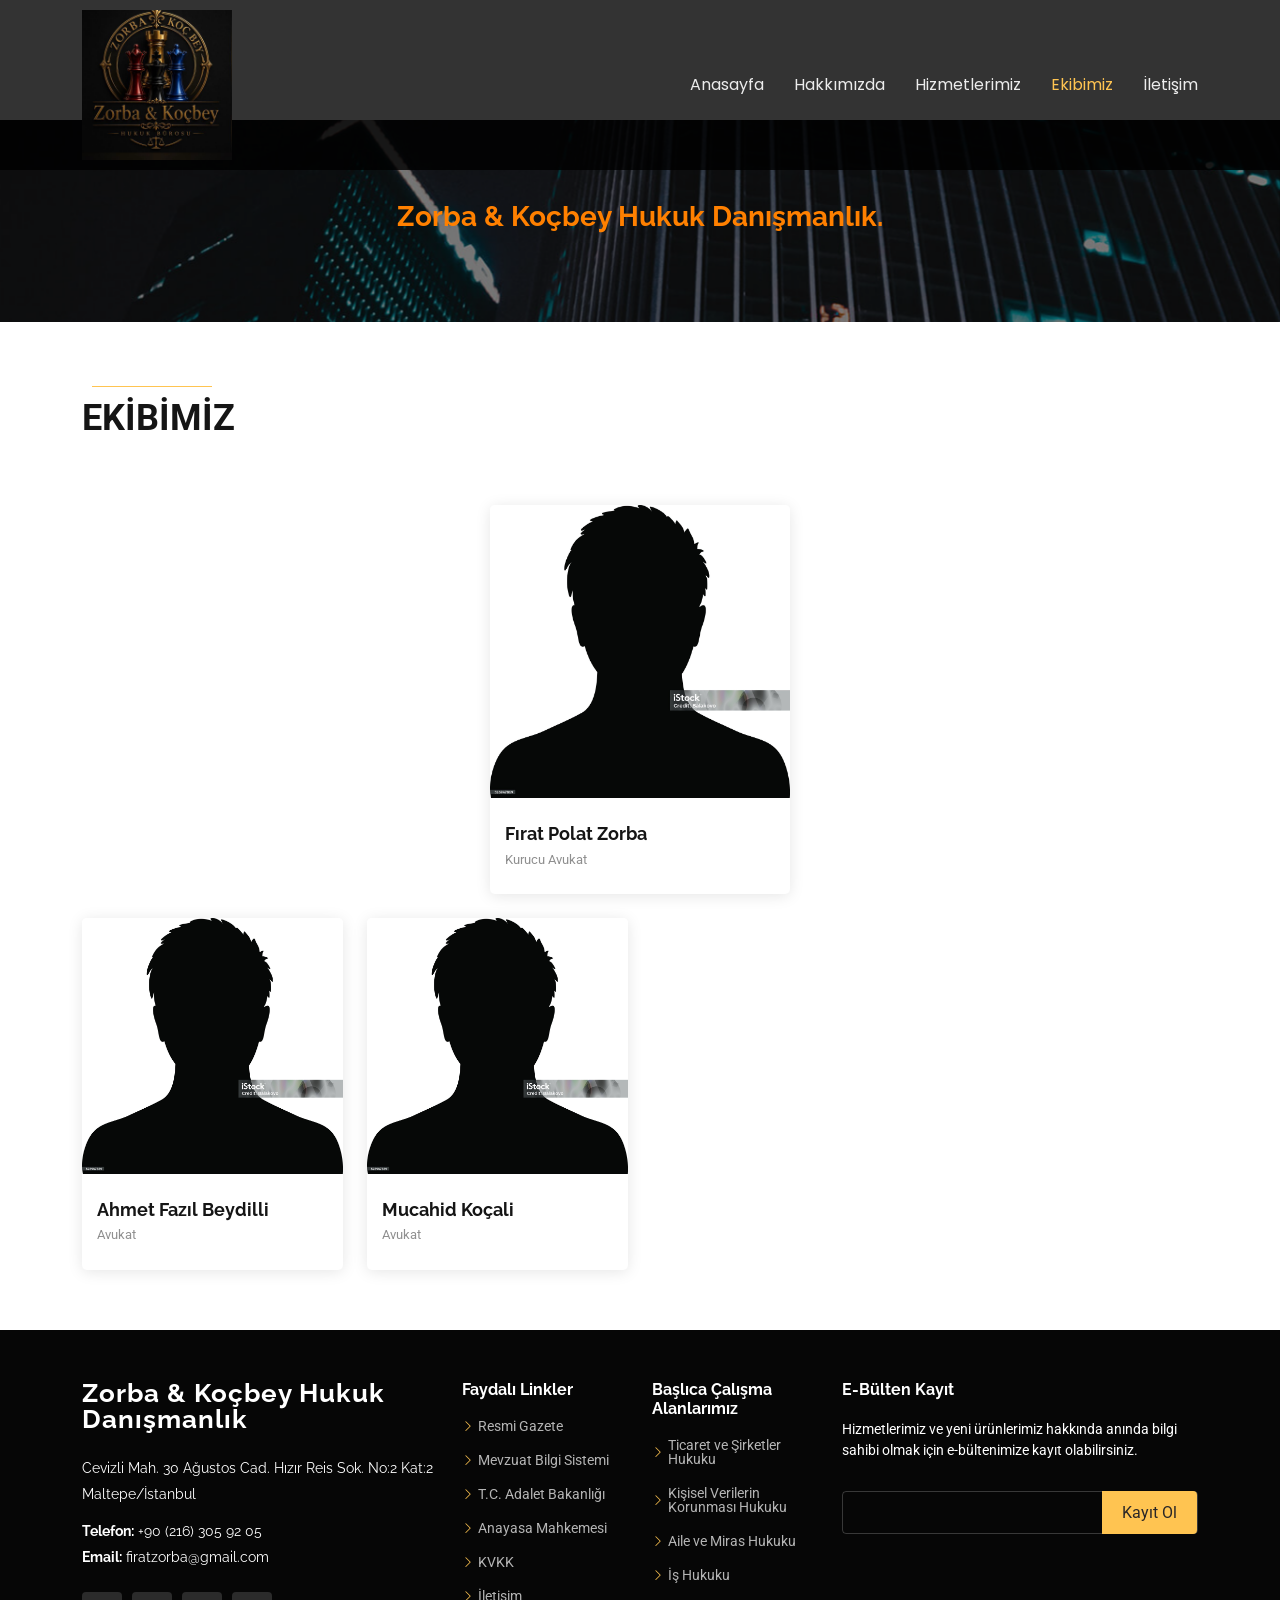
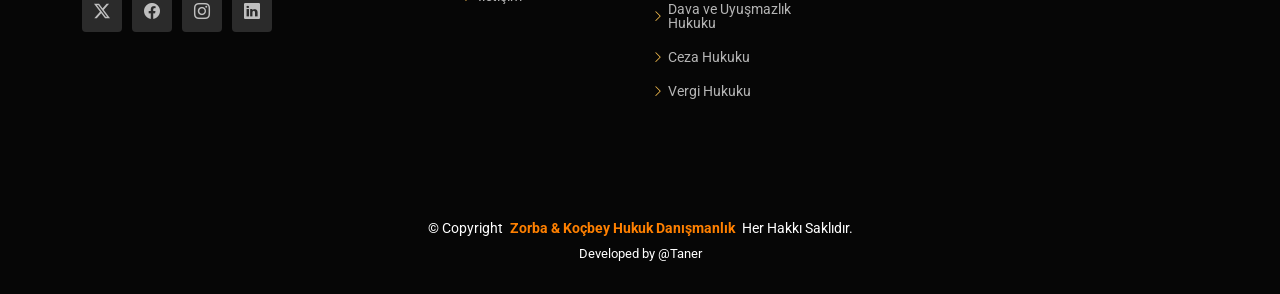
<file: team.html>
<!DOCTYPE html>
<html lang="en">

<head>
  <meta charset="utf-8">
  <meta content="width=device-width, initial-scale=1.0" name="viewport">
  <title>Zorba & Koçbey Hukuk Danışmanlık</title>
  <meta name="description" content="Zorba & Koçbey Hukuk Danışmanlık Bürosu Websitesi">
  <meta name="keywords" content="Zorba,Koçbey,Hukuk,Law,Lawyer,Adalet,Ceza Hukuku,Anayasa">

  <!-- Favicons -->
  <link href="assets/img/favicon.png" rel="icon">
  <link href="assets/img/apple-touch-icon.png" rel="apple-touch-icon">

  <!-- Fonts -->
  <link href="https://fonts.googleapis.com" rel="preconnect">
  <link href="https://fonts.gstatic.com" rel="preconnect" crossorigin>
  <link href="https://fonts.googleapis.com/css2?family=Roboto:ital,wght@0,100;0,300;0,400;0,500;0,700;0,900;1,100;1,300;1,400;1,500;1,700;1,900&family=Poppins:ital,wght@0,100;0,200;0,300;0,400;0,500;0,600;0,700;0,800;0,900;1,100;1,200;1,300;1,400;1,500;1,600;1,700;1,800;1,900&family=Raleway:ital,wght@0,100;0,200;0,300;0,400;0,500;0,600;0,700;0,800;0,900;1,100;1,200;1,300;1,400;1,500;1,600;1,700;1,800;1,900&display=swap" rel="stylesheet">

  <!-- Vendor CSS Files -->
  <link href="assets/vendor/bootstrap/css/bootstrap.min.css" rel="stylesheet">
  <link href="assets/vendor/bootstrap-icons/bootstrap-icons.css" rel="stylesheet">
  <link href="assets/vendor/aos/aos.css" rel="stylesheet">
  <link href="assets/vendor/swiper/swiper-bundle.min.css" rel="stylesheet">
  <link href="assets/vendor/glightbox/css/glightbox.min.css" rel="stylesheet">

  <!-- Main CSS File -->
  <link href="assets/css/main.css" rel="stylesheet">

  <!-- =======================================================
  * Template Name: Zorba Hukuk
  * Updated: May 20 2025 with Bootstrap v5.3.3
  * Author: Navator Software Inc. Taner Geyhan
  ======================================================== -->
</head>

<body class="services-page">

  <header id="header" class="header d-flex align-items-center fixed-top">
    <div class="container-fluid container-xl position-relative d-flex align-items-center justify-content-between">

      <a href="index.html" class="logo d-flex align-items-center me-auto me-lg-0">
        <!-- Uncomment the line below if you also wish to use an image logo -->
        <img src="assets/img/clients/logo-zb-2.jpeg" alt="Zorba Hukuk Logo" style="max-width: 280px; height: auto;">
      </a>

      <nav id="navmenu" class="navmenu">
        <ul>
          <li><a href="index.html">Anasayfa<br></a></li>
          <li><a href="about-us.html">Hakkımızda</a></li>
          <li><a href="services.html">Hizmetlerimiz</a></li>
          <!--li><a href="#portfolio">Portfolio</a></li-->
          <li><a href="team.html"  class="active">Ekibimiz</a></li>
          <!--li class="dropdown"><a href="#"><span>Dropdown</span> <i class="bi bi-chevron-down toggle-dropdown"></i></a>
            <ul>
              <li><a href="#">Dropdown 1</a></li>
              <li class="dropdown"><a href="#"><span>Deep Dropdown</span> <i class="bi bi-chevron-down toggle-dropdown"></i></a>
                <ul>
                  <li><a href="#">Deep Dropdown 1</a></li>
                  <li><a href="#">Deep Dropdown 2</a></li>
                  <li><a href="#">Deep Dropdown 3</a></li>
                  <li><a href="#">Deep Dropdown 4</a></li>
                  <li><a href="#">Deep Dropdown 5</a></li>
                </ul>
              </li>
              <li><a href="#">Dropdown 2</a></li>
              <li><a href="#">Dropdown 3</a></li>
              <li><a href="#">Dropdown 4</a></li>
            </ul>
          </li-->
          <li><a href="contact.html">İletişim</a></li>
        </ul>
        <i class="mobile-nav-toggle d-xl-none bi bi-list"></i>
      </nav>

      <!--a class="btn-getstarted" href="index.html#about">Get Started</a-->

    </div>
  </header>

  <main class="main">

    <!-- Call To Action Section -->
    <section id="call-to-action" class="call-to-action section dark-background" style="margin-top: 120px;">

      <img src="assets/img/cta-bg.jpg" alt="">

      <div class="container">
        <div class="row justify-content-center" data-aos="zoom-in" data-aos-delay="100">
          <div class="col-xl-10">
            <div class="text-center">
              <h3 style="color: #FF8000;">Zorba & Koçbey Hukuk Danışmanlık.</h3>
              <!--p>Duis aute irure dolor in reprehenderit in voluptate velit esse cillum dolore eu fugiat nulla pariatur. Excepteur sint occaecat cupidatat non proident, sunt in culpa qui officia deserunt mollit anim id est laborum.</p-->
              <!--a class="cta-btn" href="#">Call To Action</a-->
            </div>
          </div>
        </div>
      </div>

    </section><!-- /Call To Action Section -->
    <!-- Team Section -->
    <section id="team" class="team section">

      <!-- Section Title -->
      <div class="container section-title" data-aos="fade-up">
        <h2></h2>
        <p>EKİBİMİZ</p>
      </div><!-- End Section Title -->

      <div class="container">

        <div class="row gy-4">
          <div class="col-12 d-flex justify-content-center" data-aos="fade-up" data-aos-delay="100">
            <div class="team-member" style="max-width: 300px;"> <!-- Genişliği sınırla -->
            <!-- İçerik aynı kalacak -->
              <div class="member-img">
                <img src="assets/img/team/team-5.jpg" class="img-fluid" alt="">
                <div class="social">
                  <a href=""><i class="bi bi-twitter-x"></i></a>
                  <a href=""><i class="bi bi-facebook"></i></a>
                  <a href=""><i class="bi bi-instagram"></i></a>
                  <a href=""><i class="bi bi-linkedin"></i></a>
                </div> 
              </div>
              <div class="member-info">
                <h4>Fırat Polat Zorba</h4>
                <span>Kurucu Avukat</span>
              </div>
            </div>
          </div>

          <div class="col-lg-3 col-md-6 d-flex align-items-stretch" data-aos="fade-up" data-aos-delay="200">
            <div class="team-member">
              <div class="member-img">
                <img src="assets/img/team/team-5.jpg" class="img-fluid" alt="">
                <div class="social">
                  <a href=""><i class="bi bi-twitter-x"></i></a>
                  <a href=""><i class="bi bi-facebook"></i></a>
                  <a href=""><i class="bi bi-instagram"></i></a>
                  <a href=""><i class="bi bi-linkedin"></i></a>
                </div>
              </div>
              <div class="member-info">
                <h4>Ahmet Fazıl Beydilli</h4>
                <span>Avukat</span>
              </div>
            </div>
          </div><!-- End Team Member -->

          <div class="col-lg-3 col-md-6 d-flex align-items-stretch" data-aos="fade-up" data-aos-delay="300">
            <div class="team-member">
              <div class="member-img">
                <img src="assets/img/team/team-5.jpg" class="img-fluid" alt="">
                <div class="social">
                  <a href=""><i class="bi bi-twitter-x"></i></a>
                  <a href=""><i class="bi bi-facebook"></i></a>
                  <a href=""><i class="bi bi-instagram"></i></a>
                  <a href=""><i class="bi bi-linkedin"></i></a>
                </div>
              </div>
              <div class="member-info">
                <h4>Mucahid Koçali</h4>
                <span>Avukat</span>
              </div>
            </div>
          </div><!-- End Team Member -->

        </div>

      </div>

    </section><!-- /Team Section -->

  </main>

  <footer id="footer" class="footer dark-background">

    <div class="footer-top">
      <div class="container">
        <div class="row gy-4">
          <div class="col-lg-4 col-md-6 footer-about">
            <a href="index.html" class="logo d-flex align-items-center">
              <span class="sitename">Zorba & Koçbey Hukuk Danışmanlık</span>
            </a>
            <div class="footer-contact pt-3">
              <p>Cevizli Mah. 30 Ağustos Cad. Hızır Reis Sok. No:2 Kat:2 </p>
              <p>Maltepe/İstanbul</p>
              <p class="mt-3"><strong>Telefon:</strong> <span>+90 (216) 305 92 05</span></p>
              <p><strong>Email:</strong> <span>firatzorba@gmail.com</span></p>
            </div>
            <div class="social-links d-flex mt-4">
              <a href=""><i class="bi bi-twitter-x"></i></a>
              <a href=""><i class="bi bi-facebook"></i></a>
              <a href=""><i class="bi bi-instagram"></i></a>
              <a href=""><i class="bi bi-linkedin"></i></a>
            </div>
          </div>

          <div class="col-lg-2 col-md-3 footer-links">
            <h4>Faydalı Linkler</h4>
            <ul>
              <li><i class="bi bi-chevron-right"></i> <a href="https://www.resmigazete.gov.tr/">Resmi Gazete</a></li>
              <li><i class="bi bi-chevron-right"></i> <a href="https://www.mevzuat.gov.tr/">Mevzuat Bilgi Sistemi</a></li>
              <li><i class="bi bi-chevron-right"></i> <a href="https://www.adalet.gov.tr/"> T.C. Adalet Bakanlığı</a></li>
              <li><i class="bi bi-chevron-right"></i> <a href="https://www.anayasa.gov.tr/tr/anasayfa/"> Anayasa Mahkemesi</a></li>
              <li><i class="bi bi-chevron-right"></i> <a href="kvkk.html">KVKK</a></li>
              <li><i class="bi bi-chevron-right"></i> <a href="contact.html">İletişim</a></li>
            </ul>
          </div>

          <div class="col-lg-2 col-md-3 footer-links">
            <h4>Başlıca Çalışma Alanlarımız </h4>
            <ul>
              <li><i class="bi bi-chevron-right"></i> <a href="#"> Ticaret ve Şirketler Hukuku</a></li>
              <li><i class="bi bi-chevron-right"></i> <a href="#"> Kişisel Verilerin Korunması Hukuku</a></li>
              <li><i class="bi bi-chevron-right"></i> <a href="#"> Aile ve Miras Hukuku</a></li>
              <li><i class="bi bi-chevron-right"></i> <a href="#"> İş Hukuku</a></li>
              <li><i class="bi bi-chevron-right"></i> <a href="#"> Dava ve Uyuşmazlık Hukuku</a></li>
              <li><i class="bi bi-chevron-right"></i> <a href="#"> Ceza Hukuku</a></li>
              <li><i class="bi bi-chevron-right"></i> <a href="#"> Vergi Hukuku</a></li>
            </ul>
          </div>

          <div class="col-lg-4 col-md-12 footer-newsletter">
            <h4>E-Bülten Kayıt</h4>
            <p>Hizmetlerimiz ve yeni ürünlerimiz hakkında anında bilgi sahibi olmak için e-bültenimize kayıt olabilirsiniz.</p>
            <form action="forms/newsletter.php" method="post" class="php-email-form">
              <div class="newsletter-form"><input type="email" name="email"><input type="submit" value="Kayıt Ol"></div>
              <div class="loading">Loading</div>
              <div class="error-message"></div>
              <div class="sent-message">Takip isteğiniz gönderildi. Teşekkür ederiz.</div>
            </form>
          </div>

        </div>
      </div>
    </div>

    <div class="copyright">
      <div class="container text-center">
        <p>© <span>Copyright</span> <strong class="px-1 sitename" style="color: #FF8000;">Zorba & Koçbey Hukuk Danışmanlık</strong> <span>Her Hakkı Saklıdır.</span></p>
        <div class="credits">
          <!-- All the links in the footer should remain intact. -->
          <!-- You can delete the links only if you've purchased the pro version. -->
          <!-- Licensing information: https://bootstrapmade.com/license/ -->
          <!-- Purchase the pro version with working PHP/AJAX contact form: [buy-url] -->
          Developed by @Taner</a>
        </div>
      </div>
    </div>

  </footer>

  <!-- Scroll Top -->
  <a href="#" id="scroll-top" class="scroll-top d-flex align-items-center justify-content-center"><i class="bi bi-arrow-up-short"></i></a>

  <!-- Preloader -->
  <div id="preloader"></div>

  <!-- Vendor JS Files -->
  <script src="assets/vendor/bootstrap/js/bootstrap.bundle.min.js"></script>
  <script src="assets/vendor/php-email-form/validate.js"></script>
  <script src="assets/vendor/aos/aos.js"></script>
  <script src="assets/vendor/swiper/swiper-bundle.min.js"></script>
  <script src="assets/vendor/glightbox/js/glightbox.min.js"></script>
  <script src="assets/vendor/imagesloaded/imagesloaded.pkgd.min.js"></script>
  <script src="assets/vendor/isotope-layout/isotope.pkgd.min.js"></script>
  <script src="assets/vendor/purecounter/purecounter_vanilla.js"></script>

  <!-- Main JS File -->
  <script src="assets/js/main.js"></script>

</body>

</html>
</file>
<file: assets/css/main.css>
/**
* Template Name: Zorba Hukuk & Danışmanlık Website
* Updated: 21.05.2025 with Bootstrap v5.3.3
* Author: Navator Software Inc. - Taner
*/

/*--------------------------------------------------------------
# Font & Color Variables
# Help: https://bootstrapmade.com/color-system/
--------------------------------------------------------------*/
/* Fonts */
:root {
  --default-font: "Roboto",  system-ui, -apple-system, "Segoe UI", Roboto, "Helvetica Neue", Arial, "Noto Sans", "Liberation Sans", sans-serif, "Apple Color Emoji", "Segoe UI Emoji", "Segoe UI Symbol", "Noto Color Emoji";
  --heading-font: "Raleway",  sans-serif;
  --nav-font: "Poppins",  sans-serif;
}

/* Global Colors - The following color variables are used throughout the website. Updating them here will change the color scheme of the entire website */
:root { 
  --background-color: #ffffff; /* Background color for the entire website, including individual sections */
  --default-color: #444444; /* Default color used for the majority of the text content across the entire website */
  --heading-color: #151515; /* Color for headings, subheadings and title throughout the website */
  --accent-color: #ffc451; /* Accent color that represents your brand on the website. It's used for buttons, links, and other elements that need to stand out */
  --surface-color: #ffffff; /* The surface color is used as a background of boxed elements within sections, such as cards, icon boxes, or other elements that require a visual separation from the global background. */
  --contrast-color: #312f2f; /* Contrast color for text, ensuring readability against backgrounds of accent, heading, or default colors. */
}

/* Nav Menu Colors - The following color variables are used specifically for the navigation menu. They are separate from the global colors to allow for more customization options */
:root {
  --nav-color: rgba(255, 255, 255, 0.905);  /* The default color of the main navmenu links */
  --nav-hover-color: #ffc451; /* Applied to main navmenu links when they are hovered over or active */
  --nav-mobile-background-color: #ffffff; /* Used as the background color for mobile navigation menu */
  --nav-dropdown-background-color: #ffffff; /* Used as the background color for dropdown items that appear when hovering over primary navigation items */
  --nav-dropdown-color: #212529; /* Used for navigation links of the dropdown items in the navigation menu. */
  --nav-dropdown-hover-color: #ffc451; /* Similar to --nav-hover-color, this color is applied to dropdown navigation links when they are hovered over. */
}

/* Color Presets - These classes override global colors when applied to any section or element, providing reuse of the sam color scheme. */

.light-background {
  --background-color: #f9f9f9;
  --surface-color: #ffffff;
}

.dark-background {
  --background-color: #060606;
  --default-color: #ffffff;
  --heading-color: #ffffff;
  --surface-color: #252525;
  --contrast-color: #2a2727;
}

/* Smooth scroll */
:root {
  scroll-behavior: smooth;
}

/*--------------------------------------------------------------
# General Styling & Shared Classes
--------------------------------------------------------------*/
body {
  color: var(--default-color);
  background-color: var(--background-color);
  font-family: var(--default-font);
}

a {
  color: var(--accent-color);
  text-decoration: none;
  transition: 0.3s;
}

a:hover {
  color: color-mix(in srgb, var(--accent-color), transparent 25%);
  text-decoration: none;
}

h1,
h2,
h3,
h4,
h5,
h6 {
  color: var(--heading-color);
  font-family: var(--heading-font);
}

/* PHP Email Form Messages
------------------------------*/
.php-email-form .error-message {
  display: none;
  background: #df1529;
  color: #ffffff;
  text-align: left;
  padding: 15px;
  margin-bottom: 24px;
  font-weight: 600;
}

.php-email-form .sent-message {
  display: none;
  color: #ffffff;
  background: #059652;
  text-align: center;
  padding: 15px;
  margin-bottom: 24px;
  font-weight: 600;
}

.php-email-form .loading {
  display: none;
  background: var(--surface-color);
  text-align: center;
  padding: 15px;
  margin-bottom: 24px;
}

.php-email-form .loading:before {
  content: "";
  display: inline-block;
  border-radius: 50%;
  width: 24px;
  height: 24px;
  margin: 0 10px -6px 0;
  border: 3px solid var(--accent-color);
  border-top-color: var(--surface-color);
  animation: php-email-form-loading 1s linear infinite;
}

@keyframes php-email-form-loading {
  0% {
    transform: rotate(0deg);
  }

  100% {
    transform: rotate(360deg);
  }
}

/*--------------------------------------------------------------
# Global Header
--------------------------------------------------------------*/
.header {
  --background-color: rgba(0, 0, 0, 0.8);
  --heading-color: #ffffff;
  --contrast-color: #ffffff;
  color: var(--default-color);
  background-color: var(--background-color);
  padding: 10px 0;
  transition: all 0.5s;
  z-index: 997;
}

.header .logo {
  line-height: 1;
}

.header .logo img {
  max-height: 150px;
  margin-right: 8px;
}

.header .logo h1 {
  font-size: 32px;
  margin: 0;
  font-weight: 700;
  color: var(--heading-color);
}

.header .logo span {
  color: var(--accent-color);
  font-size: 32px;
}

.header .btn-getstarted,
.header .btn-getstarted:focus {
  color: var(--contrast-color);
  font-size: 14px;
  padding: 8px 30px;
  margin: 0 0 0 30px;
  border-radius: 4px;
  transition: 0.3s;
  border: 2px solid var(--accent-color);
}

.header .btn-getstarted:hover,
.header .btn-getstarted:focus:hover {
  color: var(--default-color);
  background: var(--accent-color);
}

@media (max-width: 1200px) {
  .header .logo {
    order: 1;
  }

  .header .btn-getstarted {
    order: 2;
    margin: 0 15px 0 0;
    padding: 6px 15px;
  }

  .header .navmenu {
    order: 3;
  }
}

.scrolled .header {
  box-shadow: 0px 0 18px rgba(0, 0, 0, 0.1);
}

/* Index Page Header
------------------------------*/
.index-page .header {
  --background-color: rgba(0, 0, 0, 0);
}

/* Index Page Header on Scroll
------------------------------*/
.index-page.scrolled .header {
  --background-color: rgba(0, 0, 0, 0.8);
}

/*--------------------------------------------------------------
# Navigation Menu
--------------------------------------------------------------*/
/* Navmenu - Desktop */
@media (min-width: 1200px) {
  .navmenu {
    padding: 0;
  }

  .navmenu ul {
    margin: 0;
    padding: 0;
    display: flex;
    list-style: none;
    align-items: center;
  }

  .navmenu li {
    position: relative;
  }

  .navmenu a,
  .navmenu a:focus {
    color: var(--nav-color);
    padding: 18px 15px;
    font-size: 16px;
    font-family: var(--nav-font);
    font-weight: 400;
    display: flex;
    align-items: center;
    justify-content: space-between;
    white-space: nowrap;
    transition: 0.3s;
  }

  .navmenu a i,
  .navmenu a:focus i {
    font-size: 12px;
    line-height: 0;
    margin-left: 5px;
    transition: 0.3s;
  }

  .navmenu li:last-child a {
    padding-right: 0;
  }

  .navmenu li:hover>a,
  .navmenu .active,
  .navmenu .active:focus {
    color: var(--nav-hover-color);
  }

  .navmenu .dropdown ul {
    margin: 0;
    padding: 10px 0;
    background: var(--nav-dropdown-background-color);
    display: block;
    position: absolute;
    visibility: hidden;
    left: 14px;
    top: 130%;
    opacity: 0;
    transition: 0.3s;
    border-radius: 0;
    z-index: 99;
    box-shadow: 0px 0px 30px rgba(0, 0, 0, 0.1);
  }

  .navmenu .dropdown ul li {
    min-width: 200px;
  }

  .navmenu .dropdown ul a {
    padding: 10px 20px;
    font-size: 15px;
    text-transform: none;
    color: var(--nav-dropdown-color);
  }

  .navmenu .dropdown ul a i {
    font-size: 12px;
  }

  .navmenu .dropdown ul a:hover,
  .navmenu .dropdown ul .active:hover,
  .navmenu .dropdown ul li:hover>a {
    background-color: var(--nav-dropdown-hover-color);
  }

  .navmenu .dropdown:hover>ul {
    opacity: 1;
    top: 100%;
    visibility: visible;
  }

  .navmenu .dropdown .dropdown ul {
    top: 0;
    left: -90%;
    visibility: hidden;
  }

  .navmenu .dropdown .dropdown:hover>ul {
    opacity: 1;
    top: 0;
    left: -100%;
    visibility: visible;
  }
}

/* Navmenu - Mobile */
@media (max-width: 1199px) {
  .mobile-nav-toggle {
    color: var(--nav-color);
    font-size: 28px;
    line-height: 0;
    margin-right: 10px;
    cursor: pointer;
    transition: color 0.3s;
  }

  .navmenu {
    padding: 0;
    z-index: 9997;
  }

  .navmenu ul {
    display: none;
    list-style: none;
    position: absolute;
    inset: 60px 20px 20px 20px;
    padding: 10px 0;
    margin: 0;
    border-radius: 6px;
    background-color: var(--nav-mobile-background-color);
    overflow-y: auto;
    transition: 0.3s;
    z-index: 9998;
    box-shadow: 0px 0px 30px rgba(0, 0, 0, 0.1);
  }

  .navmenu a,
  .navmenu a:focus {
    color: var(--nav-dropdown-color);
    padding: 10px 20px;
    font-family: var(--nav-font);
    font-size: 17px;
    font-weight: 500;
    display: flex;
    align-items: center;
    justify-content: space-between;
    white-space: nowrap;
    transition: 0.3s;
  }

  .navmenu a i,
  .navmenu a:focus i {
    font-size: 12px;
    line-height: 0;
    margin-left: 5px;
    width: 30px;
    height: 30px;
    display: flex;
    align-items: center;
    justify-content: center;
    border-radius: 50%;
    transition: 0.3s;
    background-color: color-mix(in srgb, var(--accent-color), white 90%);
  }

  .navmenu a i:hover,
  .navmenu a:focus i:hover {
    background-color: color-mix(in srgb, var(--accent-color), white 90%);
  }

  .navmenu a:hover,
  .navmenu .active,
  .navmenu .active:focus {
    background-color: var(--nav-dropdown-hover-color);
  }

  .navmenu .active i,
  .navmenu .active:focus i {
    transform: rotate(180deg);
  }

  .navmenu .dropdown ul {
    position: static;
    display: none;
    z-index: 99;
    padding: 10px 0;
    margin: 10px 20px;
    background-color: var(--nav-dropdown-background-color);
    border: 1px solid color-mix(in srgb, var(--default-color), transparent 90%);
    box-shadow: none;
    transition: all 0.5s ease-in-out;
  }

  .navmenu .dropdown ul ul {
    background-color: rgba(33, 37, 41, 0.1);
  }

  .navmenu .dropdown>.dropdown-active {
    display: block;
    background-color: rgba(33, 37, 41, 0.03);
  }

  .mobile-nav-active {
    overflow: hidden;
  }

  .mobile-nav-active .mobile-nav-toggle {
    color: #fff;
    position: absolute;
    font-size: 32px;
    top: 15px;
    right: 15px;
    margin-right: 0;
    z-index: 9999;
  }

  .mobile-nav-active .navmenu {
    position: fixed;
    overflow: hidden;
    inset: 0;
    background: rgba(33, 37, 41, 0.8);
    transition: 0.3s;
  }

  .mobile-nav-active .navmenu>ul {
    display: block;
  }
}

/*--------------------------------------------------------------
# Global Footer
--------------------------------------------------------------*/
.footer {
  color: var(--default-color);
  background-color: var(--background-color);
  font-size: 14px;
  position: relative;
}

.footer .footer-top {
  padding: 50px 0;
  background-color: color-mix(in srgb, var(--footer-background-color) 90%, white 10%);
}

.footer .footer-about .logo {
  line-height: 1;
  margin-bottom: 10px;
}

.footer .footer-about .logo img {
  max-height: 40px;
  margin-right: 6px;
}

.footer .footer-about .logo span {
  font-size: 26px;
  font-weight: 700;
  letter-spacing: 1px;
  font-family: var(--heading-font);
  color: var(--heading-color);
}

.footer .footer-about p {
  font-size: 14px;
  font-family: var(--heading-font);
}

.footer .social-links a {
  color: color-mix(in srgb, var(--default-color), transparent 30%);
  background-color: color-mix(in srgb, var(--default-color) 5%, white 10%);
  display: flex;
  align-items: center;
  justify-content: center;
  width: 40px;
  height: 40px;
  border-radius: 4px;
  font-size: 16px;
  margin-right: 10px;
  transition: 0.3s;
}

.footer .social-links a:hover {
  color: var(--contrast-color);
  background-color: var(--accent-color);
}

.footer h4 {
  font-size: 16px;
  font-weight: bold;
  position: relative;
  padding-bottom: 12px;
}

.footer .footer-links {
  margin-bottom: 30px;
}

.footer .footer-links ul {
  list-style: none;
  padding: 0;
  margin: 0;
}

.footer .footer-links ul i {
  margin-right: 4px;
  font-size: 12px;
  line-height: 0;
  color: var(--accent-color);
}

.footer .footer-links ul li {
  padding: 10px 0;
  display: flex;
  align-items: center;
}

.footer .footer-links ul li:first-child {
  padding-top: 0;
}

.footer .footer-links ul a {
  color: color-mix(in srgb, var(--default-color), transparent 30%);
  display: inline-block;
  line-height: 1;
}

.footer .footer-links ul a:hover {
  color: var(--accent-color);
}

.footer .footer-contact p {
  margin-bottom: 5px;
}

.footer .footer-newsletter .newsletter-form {
  margin-top: 30px;
  margin-bottom: 15px;
  padding: 6px 8px;
  position: relative;
  border-radius: 4px;
  border: 1px solid color-mix(in srgb, var(--default-color), transparent 80%);
  display: flex;
  background-color: color-mix(in srgb, var(--footer-background-color) 90%, white 15%);
  transition: 0.3s;
}

.footer .footer-newsletter .newsletter-form:focus-within {
  border-color: var(--accent-color);
}

.footer .footer-newsletter .newsletter-form input[type=email] {
  border: 0;
  padding: 4px;
  width: 100%;
  background-color: color-mix(in srgb, var(--footer-background-color) 90%, white 15%);
  color: var(--default-color);
}

.footer .footer-newsletter .newsletter-form input[type=email]:focus-visible {
  outline: none;
}

.footer .footer-newsletter .newsletter-form input[type=submit] {
  border: 0;
  font-size: 16px;
  padding: 0 20px;
  margin: -7px -8px -7px 0;
  background: var(--accent-color);
  color: var(--contrast-color);
  transition: 0.3s;
  border-radius: 0 4px 4px 0;
}

.footer .footer-newsletter .newsletter-form input[type=submit]:hover {
  background: color-mix(in srgb, var(--accent-color), transparent 20%);
}

.footer .copyright {
  padding: 30px 0;
}

.footer .copyright p {
  margin-bottom: 0;
}

.footer .credits {
  margin-top: 5px;
  font-size: 13px;
}

/*--------------------------------------------------------------
# Preloader
--------------------------------------------------------------*/
#preloader {
  position: fixed;
  inset: 0;
  z-index: 999999;
  overflow: hidden;
  background: #000;
  transition: all 0.6s ease-out;
}

#preloader:before {
  content: "";
  position: fixed;
  top: calc(50% - 30px);
  left: calc(50% - 30px);
  border: 6px solid #ffffff;
  border-color: var(--accent-color) transparent var(--accent-color) transparent;
  border-radius: 50%;
  width: 60px;
  height: 60px;
  animation: animate-preloader 1.5s linear infinite;
}

@keyframes animate-preloader {
  0% {
    transform: rotate(0deg);
  }

  100% {
    transform: rotate(360deg);
  }
}

/*--------------------------------------------------------------
# Scroll Top Button
--------------------------------------------------------------*/
.scroll-top {
  position: fixed;
  visibility: hidden;
  opacity: 0;
  right: 15px;
  bottom: 15px;
  z-index: 99999;
  background-color: var(--accent-color);
  width: 40px;
  height: 40px;
  border-radius: 4px;
  transition: all 0.4s;
}

.scroll-top i {
  font-size: 24px;
  color: var(--contrast-color);
  line-height: 0;
}

.scroll-top:hover {
  background-color: color-mix(in srgb, var(--accent-color), transparent 20%);
  color: var(--contrast-color);
}

.scroll-top.active {
  visibility: visible;
  opacity: 1;
}

/*--------------------------------------------------------------
# Disable aos animation delay on mobile devices
--------------------------------------------------------------*/
@media screen and (max-width: 768px) {
  [data-aos-delay] {
    transition-delay: 0 !important;
  }
}

/*--------------------------------------------------------------
# Global Page Titles & Breadcrumbs
--------------------------------------------------------------*/
.page-title {
  color: var(--default-color);
  background-color: var(--background-color);
  position: relative;
}

.page-title .heading {
  padding: 80px 0;
  border-top: 1px solid color-mix(in srgb, var(--default-color), transparent 90%);
}

.page-title .heading h1 {
  font-size: 38px;
  font-weight: 700;
}

.page-title nav {
  background-color: color-mix(in srgb, var(--default-color), transparent 95%);
  padding: 20px 0;
}

.page-title nav ol {
  display: flex;
  flex-wrap: wrap;
  list-style: none;
  margin: 0;
  padding: 0;
  font-size: 16px;
  font-weight: 400;
}

.page-title nav ol li+li {
  padding-left: 10px;
}

.page-title nav ol li+li::before {
  content: "/";
  display: inline-block;
  padding-right: 10px;
  color: color-mix(in srgb, var(--default-color), transparent 70%);
}

/*--------------------------------------------------------------
# Global Sections
--------------------------------------------------------------*/
section,
.section {
  color: var(--default-color);
  background-color: var(--background-color);
  padding: 60px 0;
  scroll-margin-top: 80px;
  overflow: clip;
}

@media (max-width: 1199px) {

  section,
  .section {
    scroll-margin-top: 58px;
  }
}

/*--------------------------------------------------------------
# Global Section Titles
--------------------------------------------------------------*/
.section-title {
  padding-bottom: 60px;
  position: relative;
}

.section-title h2 {
  font-size: 14px;
  font-weight: 500;
  padding: 0;
  line-height: 1px;
  margin: 0;
  letter-spacing: 1.5px;
  text-transform: uppercase;
  color: color-mix(in srgb, var(--default-color), transparent 50%);
  position: relative;
}

.section-title h2::after {
  content: "";
  width: 120px;
  height: 1px;
  display: inline-block;
  background: var(--accent-color);
  margin: 4px 10px;
}

.section-title p {
  color: var(--heading-color);
  margin: 0;
  font-size: 36px;
  font-weight: 700;
  text-transform: uppercase;
}

/*--------------------------------------------------------------
# Hero Section
--------------------------------------------------------------*/
.hero {
  width: 100%;
  min-height: 100vh;
  position: relative;
  padding: 120px 0 80px 0;
  display: flex;
  align-items: center;
  justify-content: center;
}

.hero img {
  position: absolute;
  inset: 0;
  display: block;
  width: 100%;
  height: 100%;
  object-fit: cover;
  z-index: 1;
}

.hero:before {
  content: "";
  background: color-mix(in srgb, var(--background-color), transparent 30%);
  position: absolute;
  inset: 0;
  z-index: 2;
}

.hero .container {
  position: relative;
  z-index: 3;
}

.hero h2 {
  margin: 0;
  font-size: 43px;
  font-weight: 700;
  font-family: var(--nav-font);
}

.hero h2 span {
  color: var(--accent-color);
}

.hero p {
  margin: 10px 0 0 0;
  font-size: 24px;
  color: color-mix(in srgb, var(--default-color), transparent 30%);
}

.hero .icon-box {
  padding: 30px 20px;
  transition: ease-in-out 0.3s;
  border: 1px solid color-mix(in srgb, var(--default-color), transparent 70%);
  height: 100%;
  text-align: center;
  display: flex;
  flex-direction: column;
  align-items: center;
  justify-content: center;
}

.hero .icon-box i {
  font-size: 32px;
  line-height: 1;
  color: var(--accent-color);
}

.hero .icon-box h3 {
  font-weight: 700;
  margin: 10px 0 0 0;
  padding: 0;
  line-height: 1;
  font-size: 20px;
  line-height: 26px;
}

.hero .icon-box h3 a {
  color: color-mix(in srgb, var(--default-color), transparent 20%);
  transition: ease-in-out 0.3s;
}

.hero .icon-box:hover {
  border-color: var(--accent-color);
}

.hero .icon-box:hover h3 a {
  color: var(--accent-color);
}

@media (max-width: 768px) {
  .hero h2 {
    font-size: 32px;
  }

  .hero p {
    font-size: 18px;
  }
}

/*--------------------------------------------------------------
# About Section
--------------------------------------------------------------*/
.about .content h3 {
  font-size: 1.75rem;
  font-weight: 700;
}

.about .content .fst-italic {
  color: color-mix(in srgb, var(--default-color), var(--contrast-color) 50%);
}

.about .content ul {
  list-style: none;
  padding: 0;
}

.about .content ul li {
  padding: 10px 0 0 0;
  display: flex;
}

.about .content ul i {
  color: var(--accent-color);
  margin-right: 0.5rem;
  line-height: 1.2;
  font-size: 1.25rem;
}

.about .content p:last-child {
  margin-bottom: 0;
}

/*--------------------------------------------------------------
# Clients Section
--------------------------------------------------------------*/
.clients .swiper-slide img {
  opacity: 0.5;
  transition: 0.3s;
  filter: grayscale(100);
}

.clients .swiper-slide img:hover {
  filter: none;
  opacity: 1;
}

.clients .swiper-wrapper {
  height: auto;
}

.clients .swiper-pagination {
  margin-top: 20px;
  position: relative;
}

.clients .swiper-pagination .swiper-pagination-bullet {
  width: 12px;
  height: 12px;
  opacity: 1;
  background-color: color-mix(in srgb, var(--default-color), transparent 80%);
}

.clients .swiper-pagination .swiper-pagination-bullet-active {
  background-color: var(--accent-color);
}

/*--------------------------------------------------------------
# Features Section
--------------------------------------------------------------*/
.features .features-image {
  position: relative;
  min-height: 400px;
}

.features .features-image img {
  position: absolute;
  inset: 0;
  display: block;
  width: 100%;
  height: 100%;
  object-fit: cover;
  z-index: 1;
}

.features .features-item h4 {
  font-size: 20px;
  font-weight: 700;
  margin: 0 0 5px 0;
}

.features .features-item i {
  font-size: 48px;
  color: var(--accent-color);
  margin-right: 20px;
  line-height: 0;
}

.features .features-item p {
  font-size: 15px;
  color: color-mix(in srgb, var(--default-color), transparent 20%);
  margin: 0;
}

/*--------------------------------------------------------------
# Services Section
--------------------------------------------------------------*/
.services .service-item {
  background-color: var(--surface-color);
  text-align: center;
  border: 1px solid color-mix(in srgb, var(--default-color), transparent 85%);
  padding: 80px 20px;
  height: 100%;
  transition: all ease-in-out 0.3s;
  border-color: black;
  border-radius: 20px;
}

.services .service-item .icon {
  background: var(--accent-color);
  color: var(--contrast-color);
  margin: 0 auto;
  width: 64px;
  height: 64px;
  border-radius: 4px;
  display: flex;
  align-items: center;
  justify-content: center;
  margin-bottom: 20px;
  transition: 0.3s;
}

.services .service-item .icon i {
  font-size: 28px;
  transition: ease-in-out 0.3s;
}

.services .service-item h3 {
  font-weight: 700;
  margin: 10px 0 15px 0;
  font-size: 22px;
  transition: 0.3s;
}

.services .service-item p {
  line-height: 24px;
  font-size: 14px;
  margin-bottom: 0;
}

.services .service-item:hover {
  box-shadow: 0px 0 25px 0 rgba(0, 0, 0, 0.1);
  transform: translateY(-10px);
}

/*--------------------------------------------------------------
# Call To Action Section
--------------------------------------------------------------*/
.call-to-action {
  padding: 80px 0;
  position: relative;
  clip-path: inset(0);
}

.call-to-action img {
  position: fixed;
  top: 0;
  left: 0;
  display: block;
  width: 100%;
  height: 100%;
  object-fit: cover;
  z-index: 1;
}

.call-to-action:before {
  content: "";
  background: color-mix(in srgb, var(--background-color), transparent 50%);
  position: absolute;
  inset: 0;
  z-index: 2;
}

.call-to-action .container {
  position: relative;
  z-index: 3;
}

.call-to-action h3 {
  font-size: 28px;
  font-weight: 700;
  color: var(--default-color);
}

.call-to-action p {
  color: var(--default-color);
}

.call-to-action .cta-btn {
  font-family: var(--heading-font);
  font-weight: 500;
  font-size: 16px;
  letter-spacing: 1px;
  display: inline-block;
  padding: 12px 40px;
  border-radius: 5px;
  transition: 0.5s;
  margin: 10px;
  border: 2px solid var(--default-color);
  color: var(--default-color);
}

.call-to-action .cta-btn:hover {
  background: var(--accent-color);
  color: var(--background-color);
  border: 2px solid var(--accent-color);
}

/*--------------------------------------------------------------
# Portfolio Section
--------------------------------------------------------------*/
.portfolio .portfolio-filters {
  padding: 0;
  margin: 0 auto 20px auto;
  list-style: none;
  text-align: center;
}

.portfolio .portfolio-filters li {
  cursor: pointer;
  display: inline-block;
  padding: 8px 20px 10px 20px;
  margin: 0;
  font-size: 15px;
  font-weight: 500;
  line-height: 1;
  margin-bottom: 5px;
  border-radius: 4px;
  transition: all 0.3s ease-in-out;
  font-family: var(--heading-font);
}

.portfolio .portfolio-filters li:hover,
.portfolio .portfolio-filters li.filter-active {
  color: var(--contrast-color);
  background-color: var(--accent-color);
}

.portfolio .portfolio-filters li:first-child {
  margin-left: 0;
}

.portfolio .portfolio-filters li:last-child {
  margin-right: 0;
}

@media (max-width: 575px) {
  .portfolio .portfolio-filters li {
    font-size: 14px;
    margin: 0 0 10px 0;
  }
}

.portfolio .portfolio-item {
  position: relative;
  overflow: hidden;
}

.portfolio .portfolio-item .portfolio-info {
  opacity: 0;
  position: absolute;
  left: 12px;
  right: 12px;
  bottom: -100%;
  z-index: 3;
  transition: all ease-in-out 0.5s;
  background: color-mix(in srgb, var(--background-color), transparent 10%);
  padding: 15px;
}

.portfolio .portfolio-item .portfolio-info h4 {
  font-size: 18px;
  font-weight: 600;
  padding-right: 50px;
}

.portfolio .portfolio-item .portfolio-info p {
  color: color-mix(in srgb, var(--default-color), transparent 30%);
  font-size: 14px;
  margin-bottom: 0;
  padding-right: 50px;
}

.portfolio .portfolio-item .portfolio-info .preview-link,
.portfolio .portfolio-item .portfolio-info .details-link {
  position: absolute;
  right: 50px;
  font-size: 24px;
  top: calc(50% - 14px);
  color: color-mix(in srgb, var(--default-color), transparent 30%);
  transition: 0.3s;
  line-height: 0;
}

.portfolio .portfolio-item .portfolio-info .preview-link:hover,
.portfolio .portfolio-item .portfolio-info .details-link:hover {
  color: var(--accent-color);
}

.portfolio .portfolio-item .portfolio-info .details-link {
  right: 14px;
  font-size: 28px;
}

.portfolio .portfolio-item:hover .portfolio-info {
  opacity: 1;
  bottom: 0;
}

/*--------------------------------------------------------------
# Stats Section
--------------------------------------------------------------*/
.stats .stats-item {
  padding: 10px;
}

.stats .stats-item i {
  font-size: 44px;
  color: var(--accent-color);
  line-height: 0;
  margin-right: 15px;
}

.stats .stats-item .purecounter {
  color: var(--heading-color);
  font-size: 40px;
  display: block;
  font-weight: 700;
  line-height: 40px;
}

.stats .stats-item p {
  color: color-mix(in srgb, var(--default-color), transparent 40%);
  padding: 15px 0 0 0;
  margin: 0;
  font-family: var(--heading-font);
  font-size: 14px;
}

/*--------------------------------------------------------------
# Testimonials Section
--------------------------------------------------------------*/
.testimonials {
  padding: 80px 0;
  position: relative;
}

.testimonials:before {
  content: "";
  background: color-mix(in srgb, var(--background-color), transparent 30%);
  position: absolute;
  inset: 0;
  z-index: 2;
}

.testimonials .testimonials-bg {
  position: absolute;
  inset: 0;
  display: block;
  width: 100%;
  height: 100%;
  object-fit: cover;
  z-index: 1;
}

.testimonials .container {
  position: relative;
  z-index: 3;
}

.testimonials .testimonials-carousel,
.testimonials .testimonials-slider {
  overflow: hidden;
}

.testimonials .testimonial-item {
  text-align: center;
}

.testimonials .testimonial-item .testimonial-img {
  width: 100px;
  border-radius: 50%;
  border: 6px solid color-mix(in srgb, var(--default-color), transparent 85%);
  margin: 0 auto;
}

.testimonials .testimonial-item h3 {
  font-size: 20px;
  font-weight: bold;
  margin: 10px 0 5px 0;
}

.testimonials .testimonial-item h4 {
  font-size: 14px;
  margin: 0 0 15px 0;
  color: color-mix(in srgb, var(--default-color), transparent 40%);
}

.testimonials .testimonial-item .stars {
  margin-bottom: 15px;
}

.testimonials .testimonial-item .stars i {
  color: #ffc107;
  margin: 0 1px;
}

.testimonials .testimonial-item .quote-icon-left,
.testimonials .testimonial-item .quote-icon-right {
  color: color-mix(in srgb, var(--default-color), transparent 40%);
  font-size: 26px;
  line-height: 0;
}

.testimonials .testimonial-item .quote-icon-left {
  display: inline-block;
  left: -5px;
  position: relative;
}

.testimonials .testimonial-item .quote-icon-right {
  display: inline-block;
  right: -5px;
  position: relative;
  top: 10px;
  transform: scale(-1, -1);
}

.testimonials .testimonial-item p {
  font-style: italic;
  margin: 0 auto 15px auto;
}

.testimonials .swiper-wrapper {
  height: auto;
}

.testimonials .swiper-pagination {
  margin-top: 20px;
  position: relative;
}

.testimonials .swiper-pagination .swiper-pagination-bullet {
  width: 12px;
  height: 12px;
  background-color: color-mix(in srgb, var(--default-color), transparent 50%);
  opacity: 0.5;
}

.testimonials .swiper-pagination .swiper-pagination-bullet-active {
  background-color: var(--default-color);
  opacity: 1;
}

@media (min-width: 992px) {
  .testimonials .testimonial-item p {
    width: 80%;
  }
}

/*--------------------------------------------------------------
# Team Section
--------------------------------------------------------------*/

.team .content h3 {
  font-size: 1.75rem;
  font-weight: 700;
}
.team .team-member {
  background-color: var(--surface-color);
  overflow: hidden;
  border-radius: 5px;
  box-shadow: 0px 2px 15px rgba(0, 0, 0, 0.1);
  height: 100%;
}

.team .team-member .member-img {
  position: relative;
  overflow: hidden;
}

.team .team-member .social {
  position: absolute;
  left: 0;
  bottom: 30px;
  right: 0;
  opacity: 0;
  transition: ease-in-out 0.3s;
  text-align: center;
}

.team .team-member .social a {
  background: #FF8000;
  color: color-mix(in srgb, var(--default-color), transparent 20%);
  margin: 0 3px;
  border-radius: 4px;
  width: 36px;
  height: 36px;
  transition: ease-in-out 0.3s;
  display: inline-flex;
  justify-content: center;
  align-items: center;
}

.team .team-member .social a:hover {
  color: var(--contrast-color);
  background: var(--accent-color);
}

.team .team-member .social i {
  font-size: 18px;
  line-height: 0;
  color: blue;
}

.team .team-member .member-info {
  padding: 25px 15px;
}

.team .team-member .member-info h4 {
  font-weight: 700;
  margin-bottom: 5px;
  font-size: 18px;
}

.team .team-member .member-info span {
  display: block;
  font-size: 13px;
  font-weight: 400;
  color: color-mix(in srgb, var(--default-color), transparent 40%);
}

.team .team-member:hover .social {
  opacity: 1;
  bottom: 15px;
}

/*--------------------------------------------------------------
# Contact Section
--------------------------------------------------------------*/
.contact .info-item+.info-item {
  margin-top: 40px;
}

.contact .info-item i {
  color: var(--contrast-color);
  background: var(--accent-color);
  font-size: 20px;
  width: 44px;
  height: 44px;
  display: flex;
  justify-content: center;
  align-items: center;
  border-radius: 4px;
  transition: all 0.3s ease-in-out;
  margin-right: 15px;
}

.contact .info-item h3 {
  padding: 0;
  font-size: 18px;
  font-weight: 700;
  margin-bottom: 5px;
}

.contact .info-item p {
  padding: 0;
  margin-bottom: 0;
  font-size: 14px;
}

.contact .php-email-form {
  height: 100%;
}

.contact .php-email-form input[type=text],
.contact .php-email-form input[type=email],
.contact .php-email-form textarea {
  font-size: 14px;
  padding: 10px 15px;
  box-shadow: none;
  border-radius: 0;
  color: var(--default-color);
  background-color: color-mix(in srgb, var(--background-color), transparent 50%);
  border-color: color-mix(in srgb, var(--default-color), transparent 80%);
}

.contact .php-email-form input[type=text]:focus,
.contact .php-email-form input[type=email]:focus,
.contact .php-email-form textarea:focus {
  border-color: var(--accent-color);
}

.contact .php-email-form input[type=text]::placeholder,
.contact .php-email-form input[type=email]::placeholder,
.contact .php-email-form textarea::placeholder {
  color: color-mix(in srgb, var(--default-color), transparent 70%);
}

.contact .php-email-form button[type=submit] {
  color: var(--contrast-color);
  background: var(--accent-color);
  border: 0;
  padding: 10px 30px;
  transition: 0.4s;
  border-radius: 4px;
}

.contact .php-email-form button[type=submit]:hover {
  background: color-mix(in srgb, var(--accent-color), transparent 20%);
}

/*--------------------------------------------------------------
# Portfolio Details Section
--------------------------------------------------------------*/
.portfolio-details .portfolio-details-slider img {
  width: 100%;
}

.portfolio-details .portfolio-details-slider .swiper-pagination {
  margin-top: 20px;
  position: relative;
}

.portfolio-details .portfolio-details-slider .swiper-pagination .swiper-pagination-bullet {
  width: 12px;
  height: 12px;
  background-color: color-mix(in srgb, var(--default-color), transparent 85%);
  opacity: 1;
}

.portfolio-details .portfolio-details-slider .swiper-pagination .swiper-pagination-bullet-active {
  background-color: var(--accent-color);
}

.portfolio-details .portfolio-info {
  background-color: var(--surface-color);
  padding: 30px;
  box-shadow: 0px 0 30px rgba(0, 0, 0, 0.1);
}

.portfolio-details .portfolio-info h3 {
  font-size: 22px;
  font-weight: 700;
  margin-bottom: 20px;
  padding-bottom: 20px;
  border-bottom: 1px solid color-mix(in srgb, var(--default-color), transparent 85%);
}

.portfolio-details .portfolio-info ul {
  list-style: none;
  padding: 0;
  font-size: 15px;
}

.portfolio-details .portfolio-info ul li+li {
  margin-top: 10px;
}

.portfolio-details .portfolio-description {
  padding-top: 30px;
}

.portfolio-details .portfolio-description h2 {
  font-size: 26px;
  font-weight: 700;
  margin-bottom: 20px;
}

.portfolio-details .portfolio-description p {
  padding: 0;
  color: color-mix(in srgb, var(--default-color), transparent 30%);
}

/*--------------------------------------------------------------
# Service Details Section
--------------------------------------------------------------*/
.service-details .service-box {
  background-color: var(--surface-color);
  padding: 20px;
  box-shadow: 0px 2px 20px rgba(0, 0, 0, 0.1);
}

.service-details .service-box+.service-box {
  margin-top: 30px;
}

.service-details .service-box h4 {
  font-size: 20px;
  font-weight: 700;
  border-bottom: 2px solid color-mix(in srgb, var(--default-color), transparent 92%);
  padding-bottom: 15px;
  margin-bottom: 15px;
}

.service-details .services-list {
  background-color: var(--surface-color);
}

.service-details .services-list a {
  color: color-mix(in srgb, var(--default-color), transparent 20%);
  background-color: color-mix(in srgb, var(--default-color), transparent 96%);
  display: flex;
  align-items: center;
  padding: 12px 15px;
  margin-top: 15px;
  transition: 0.3s;
}

.service-details .services-list a:first-child {
  margin-top: 0;
}

.service-details .services-list a i {
  font-size: 16px;
  margin-right: 8px;
  color: var(--accent-color);
}

.service-details .services-list a.active {
  color: var(--contrast-color);
  background-color: var(--accent-color);
}

.service-details .services-list a.active i {
  color: var(--contrast-color);
}

.service-details .services-list a:hover {
  background-color: color-mix(in srgb, var(--accent-color), transparent 95%);
  color: var(--accent-color);
}

.service-details .download-catalog a {
  color: var(--default-color);
  display: flex;
  align-items: center;
  padding: 10px 0;
  transition: 0.3s;
  border-top: 1px solid color-mix(in srgb, var(--default-color), transparent 90%);
}

.service-details .download-catalog a:first-child {
  border-top: 0;
  padding-top: 0;
}

.service-details .download-catalog a:last-child {
  padding-bottom: 0;
}

.service-details .download-catalog a i {
  font-size: 24px;
  margin-right: 8px;
  color: var(--accent-color);
}

.service-details .download-catalog a:hover {
  color: var(--accent-color);
}

.service-details .help-box {
  background-color: var(--accent-color);
  color: var(--contrast-color);
  margin-top: 30px;
  padding: 30px 15px;
}

.service-details .help-box .help-icon {
  font-size: 48px;
}

.service-details .help-box h4,
.service-details .help-box a {
  color: var(--contrast-color);
}

.service-details .services-img {
  margin-bottom: 20px;
}

.service-details h3 {
  font-size: 26px;
  font-weight: 700;
}

.service-details p {
  font-size: 15px;
}

.service-details ul {
  list-style: none;
  padding: 0;
  font-size: 15px;
}

.service-details ul li {
  padding: 5px 0;
  display: flex;
  align-items: center;
}

.service-details ul i {
  font-size: 20px;
  margin-right: 8px;
  color: var(--accent-color);
}

/*--------------------------------------------------------------
# Starter Section Section
--------------------------------------------------------------*/
.starter-section {
  /* Add your styles here */
}
</file>
